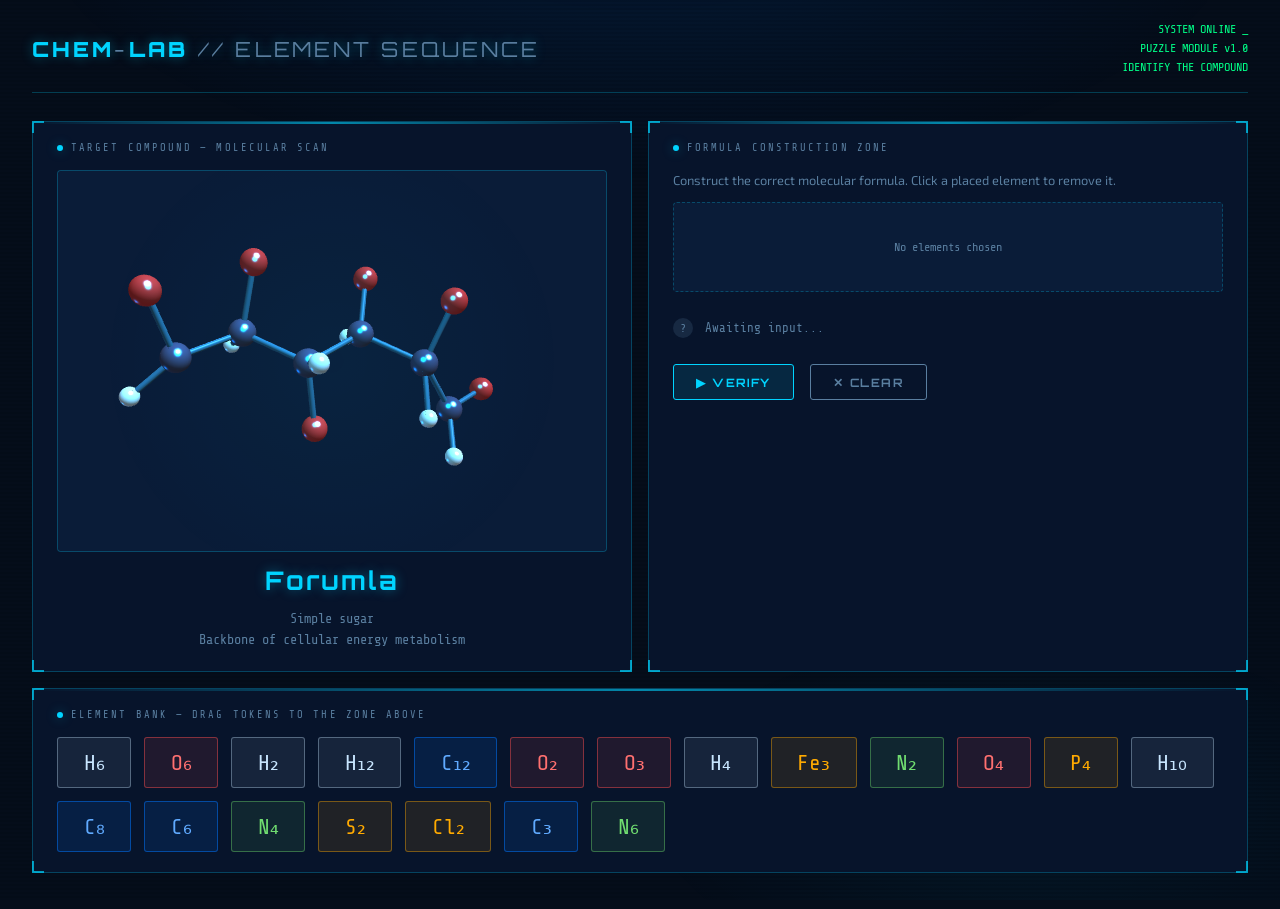
<file: index.html>
<!DOCTYPE html>
<html lang="en">
<head>
<meta charset="UTF-8">
<meta name="viewport" content="width=device-width, initial-scale=1.0">
<title>CHEM-LAB // ELEMENT SEQUENCE</title>
<link href="https://fonts.googleapis.com/css2?family=Share+Tech+Mono&family=Orbitron:wght@400;700;900&family=Exo+2:wght@300;400;600&display=swap" rel="stylesheet">
<!--This whole website / code was made with Claude.ai, including the three.min.js-->
<!--Link to AI conversation https://claude.ai/share/4f1a16b9-eb33-4e80-963d-728f84c54803 -->
<style>
  *, *::before, *::after { box-sizing: border-box; margin: 0; padding: 0; }

  :root {
    --bg: #050d1a;
    --panel: #07142b;
    --panel2: #0a1c38;
    --accent: #00d4ff;
    --accent2: #0077ff;
    --accent3: #00ff88;
    --danger: #ff4444;
    --warn: #ffaa00;
    --text: #c8e6ff;
    --text-dim: #5a7fa0;
    --border: rgba(0, 212, 255, 0.25);
    --border-bright: rgba(0, 212, 255, 0.7);
    --glow: 0 0 12px rgba(0, 212, 255, 0.4);
    --glow-strong: 0 0 20px rgba(0, 212, 255, 0.7);
  }

  body {
    font-family: 'Exo 2', sans-serif;
    background: var(--bg);
    color: var(--text);
    min-height: 100vh;
    overflow-x: hidden;
    position: relative;
  }

  body::before {
    content: '';
    position: fixed;
    inset: 0;
    background:
      radial-gradient(ellipse 80% 50% at 50% -10%, rgba(0, 119, 255, 0.12) 0%, transparent 60%),
      radial-gradient(ellipse 60% 40% at 80% 90%, rgba(0, 212, 255, 0.06) 0%, transparent 50%);
    pointer-events: none;
    z-index: 0;
  }

  .scanlines {
    position: fixed;
    inset: 0;
    background: repeating-linear-gradient(0deg, transparent, transparent 2px, rgba(0,0,0,0.07) 2px, rgba(0,0,0,0.07) 4px);
    pointer-events: none;
    z-index: 1;
  }

  .container {
    position: relative;
    z-index: 2;
    max-width: 100%;
    margin: 0;
    padding: 1.25rem 2rem;
  }

  /* HEADER */
  .hud-header {
    display: flex;
    align-items: center;
    justify-content: space-between;
    margin-bottom: 1.75rem;
    padding-bottom: 0.875rem;
    border-bottom: 1px solid var(--border);
  }

  .logo {
    font-family: 'Orbitron', monospace;
    font-size: 1.3rem;
    font-weight: 900;
    letter-spacing: 0.15em;
    color: var(--accent);
    text-shadow: var(--glow);
  }

  .logo span { color: var(--text-dim); font-weight: 400; }

  .hud-status {
    font-family: 'Share Tech Mono', monospace;
    font-size: 0.75rem;
    color: var(--accent3);
    text-align: right;
    line-height: 1.6;
  }

  .blink { animation: blink 1.2s step-end infinite; }
  @keyframes blink { 50% { opacity: 0; } }

  /* MAIN GAME AREA */
  .game-grid {
    display: grid;
    grid-template-columns: 1fr 1fr;
    gap: 1rem;
    margin-bottom: 1rem;
  }

  @media (max-width: 700px) {
    .game-grid { grid-template-columns: 1fr; }
  }

  .panel {
    background: var(--panel);
    border: 1px solid var(--border);
    border-radius: 4px;
    padding: 1.25rem 1.5rem;
    position: relative;
  }

  .panel::before {
    content: '';
    position: absolute;
    top: 0; left: 0; right: 0;
    height: 2px;
    background: linear-gradient(90deg, transparent, var(--accent), transparent);
    opacity: 0.6;
  }

  .panel-label {
    font-family: 'Share Tech Mono', monospace;
    font-size: 0.65rem;
    letter-spacing: 0.2em;
    color: var(--text-dim);
    text-transform: uppercase;
    margin-bottom: 1rem;
    display: flex;
    align-items: center;
    gap: 0.5rem;
  }

  .panel-label::before {
    content: '';
    width: 6px; height: 6px;
    border-radius: 50%;
    background: var(--accent);
    box-shadow: var(--glow);
    flex-shrink: 0;
  }

  /* MOLECULE DISPLAY */
  .molecule-display {
    display: flex;
    flex-direction: column;
    align-items: center;
    justify-content: center;
    gap: 0.75rem;
  }

  .molecule-img-wrapper {
    background: var(--panel2);
    border: 1px solid var(--border);
    border-radius: 4px;
    padding: 1.5rem;
    width: 100%;
    display: flex;
    align-items: center;
    justify-content: center;
    position: relative;
    overflow: hidden;
  }

  .molecule-img-wrapper::after {
    content: '';
    position: absolute;
    inset: 0;
    background: radial-gradient(circle at center, rgba(0, 212, 255, 0.04) 0%, transparent 70%);
  }

  #molCanvas {
    width: 100% !important;
    height: 380px !important;
    border-radius: 4px;
    display: block;
  }

  .molecule-name {
    font-family: 'Orbitron', monospace;
    font-size: 1.6rem;
    font-weight: 700;
    color: var(--accent);
    text-shadow: var(--glow);
    letter-spacing: 0.1em;
  }

  .molecule-hint {
    font-size: 0.85rem;
    color: var(--text-dim);
    font-family: 'Share Tech Mono', monospace;
    text-align: center;
    line-height: 1.6;
  }

  /* ANSWER DROP ZONE */
  .answer-section { }

  .drop-zone-wrapper {
    margin-top: 0.5rem;
  }

  .formula-slots {
    display: flex;
    align-items: center;
    flex-wrap: wrap;
    gap: 0.5rem;
    min-height: 90px;
    background: var(--panel2);
    border: 1px dashed var(--border);
    border-radius: 4px;
    padding: 1rem;
    transition: border-color 0.2s, background 0.2s;
    position: relative;
  }

  .formula-slots.drag-over {
    border-color: var(--accent);
    background: rgba(0, 212, 255, 0.05);
    box-shadow: var(--glow);
  }

  .formula-slots.correct {
    border-color: var(--accent3);
    background: rgba(0, 255, 136, 0.05);
  }

  .formula-slots.wrong {
    border-color: var(--danger);
    background: rgba(255, 68, 68, 0.05);
    animation: shake 0.3s ease;
  }

  @keyframes shake {
    0%, 100% { transform: translateX(0); }
    25% { transform: translateX(-4px); }
    75% { transform: translateX(4px); }
  }

  .slot-placeholder {
    font-family: 'Share Tech Mono', monospace;
    font-size: 0.75rem;
    color: var(--text-dim);
    position: absolute;
    left: 50%;
    top: 50%;
    transform: translate(-50%, -50%);
    pointer-events: none;
    white-space: nowrap;
  }

  .placed-token {
    display: flex;
    align-items: center;
    gap: 0.3rem;
    background: rgba(0, 212, 255, 0.12);
    border: 1px solid var(--accent);
    border-radius: 3px;
    padding: 0.5rem 0.9rem;
    font-family: 'Share Tech Mono', monospace;
    font-size: 1.1rem;
    color: var(--accent);
    cursor: pointer;
    transition: background 0.15s;
    user-select: none;
  }

  .placed-token:hover {
    background: rgba(255, 68, 68, 0.15);
    border-color: var(--danger);
    color: var(--danger);
  }

  .placed-token .remove-hint {
    font-size: 0.65rem;
    opacity: 0.6;
  }

  /* FEEDBACK BAR */
  .feedback-bar {
    margin-top: 1rem;
    min-height: 2.5rem;
    display: flex;
    align-items: center;
    gap: 0.75rem;
    font-family: 'Share Tech Mono', monospace;
    font-size: 0.78rem;
  }

  .feedback-icon {
    width: 20px; height: 20px;
    border-radius: 50%;
    display: flex;
    align-items: center;
    justify-content: center;
    font-size: 0.75rem;
    flex-shrink: 0;
  }

  .feedback-icon.ok { background: rgba(0,255,136,0.2); color: var(--accent3); }
  .feedback-icon.err { background: rgba(255,68,68,0.2); color: var(--danger); }
  .feedback-icon.idle { background: rgba(90,127,160,0.2); color: var(--text-dim); }

  .feedback-text.ok { color: var(--accent3); }
  .feedback-text.err { color: var(--danger); }
  .feedback-text.idle { color: var(--text-dim); }

  /* ELEMENTS BANK */
  .bank-panel {
    grid-column: 1 / -1;
  }

  .bank-grid {
    display: flex;
    flex-wrap: wrap;
    gap: 0.8rem;
    margin-top: 0.5rem;
  }

  .token {
    display: inline-flex;
    align-items: center;
    justify-content: center;
    padding: 0.75rem 1.6rem;
    border-radius: 3px;
    font-family: 'Share Tech Mono', monospace;
    font-size: 1.35rem;
    cursor: grab;
    user-select: none;
    transition: transform 0.12s, box-shadow 0.12s, opacity 0.2s;
    border: 1px solid;
    position: relative;
  }

  .token:active { cursor: grabbing; transform: scale(0.96); }

  .token.dragging {
    opacity: 0.4;
    transform: scale(0.95);
  }

  .token-c {
    background: rgba(0, 119, 255, 0.12);
    border-color: rgba(0, 119, 255, 0.5);
    color: #60aaff;
  }

  .token-h {
    background: rgba(200, 230, 255, 0.08);
    border-color: rgba(200, 230, 255, 0.35);
    color: var(--text);
  }

  .token-o {
    background: rgba(255, 80, 80, 0.1);
    border-color: rgba(255, 80, 80, 0.45);
    color: #ff7070;
  }

  .token-n {
    background: rgba(100, 200, 100, 0.1);
    border-color: rgba(100, 200, 100, 0.45);
    color: #70dd70;
  }

  .token-other {
    background: rgba(255, 170, 0, 0.1);
    border-color: rgba(255, 170, 0, 0.4);
    color: var(--warn);
  }

  .token:hover {
    transform: translateY(-2px);
    box-shadow: 0 4px 12px rgba(0,0,0,0.4);
  }

  /* SUBMIT */
  .action-row {
    display: flex;
    align-items: center;
    gap: 1rem;
    margin-top: 1rem;
  }

  .btn {
    font-family: 'Orbitron', monospace;
    font-size: 0.72rem;
    font-weight: 700;
    letter-spacing: 0.12em;
    text-transform: uppercase;
    padding: 0.6rem 1.4rem;
    border-radius: 3px;
    cursor: pointer;
    border: 1px solid;
    transition: all 0.15s;
  }

  .btn-check {
    background: rgba(0, 212, 255, 0.1);
    border-color: var(--accent);
    color: var(--accent);
  }

  .btn-check:hover {
    background: rgba(0, 212, 255, 0.2);
    box-shadow: var(--glow);
  }

  .btn-clear {
    background: transparent;
    border-color: var(--text-dim);
    color: var(--text-dim);
  }

  .btn-clear:hover {
    border-color: var(--danger);
    color: var(--danger);
  }

  /* WIN STATE */
  .win-overlay {
    display: none;
    position: fixed;
    inset: 0;
    z-index: 100;
    background: rgba(5, 13, 26, 0.92);
    align-items: center;
    justify-content: center;
    flex-direction: column;
    gap: 1.5rem;
  }

  .win-overlay.active { display: flex; }

  .win-box {
    background: var(--panel);
    border: 1px solid var(--accent3);
    border-radius: 6px;
    padding: 3rem 4rem;
    text-align: center;
    max-width: 500px;
    box-shadow: 0 0 40px rgba(0, 255, 136, 0.2);
    animation: fadeUp 0.4s ease;
  }

  @keyframes fadeUp {
    from { opacity: 0; transform: translateY(20px); }
    to { opacity: 1; transform: translateY(0); }
  }

  .win-title {
    font-family: 'Orbitron', monospace;
    font-size: 2rem;
    font-weight: 900;
    color: var(--accent3);
    text-shadow: 0 0 20px rgba(0, 255, 136, 0.6);
    letter-spacing: 0.1em;
    margin-bottom: 0.75rem;
  }

  .win-formula {
    font-family: 'Share Tech Mono', monospace;
    font-size: 1.4rem;
    color: var(--accent);
    margin: 1rem 0;
    text-shadow: var(--glow);
  }

  .win-sub {
    font-size: 0.9rem;
    color: var(--text-dim);
    line-height: 1.7;
    margin-top: 0.5rem;
  }

  .btn-reset {
    margin-top: 1.5rem;
    background: rgba(0, 255, 136, 0.1);
    border-color: var(--accent3);
    color: var(--accent3);
  }

  .btn-reset:hover {
    background: rgba(0, 255, 136, 0.2);
    box-shadow: 0 0 14px rgba(0,255,136,0.3);
  }

  /* CORNER DECORATIONS */
  .corner {
    position: absolute;
    width: 12px; height: 12px;
    border-color: var(--border-bright);
    border-style: solid;
  }

  .corner-tl { top: -1px; left: -1px; border-width: 2px 0 0 2px; }
  .corner-tr { top: -1px; right: -1px; border-width: 2px 2px 0 0; }
  .corner-bl { bottom: -1px; left: -1px; border-width: 0 0 2px 2px; }
  .corner-br { bottom: -1px; right: -1px; border-width: 0 2px 2px 0; }

  .attempts-display {
    font-family: 'Share Tech Mono', monospace;
    font-size: 0.7rem;
    color: var(--text-dim);
  }

  .attempts-display span {
    color: var(--warn);
  }

  sub { font-size: 0.7em; }
</style>
</head>
<body>
<div class="scanlines"></div>

<div class="container">

  <header class="hud-header">
    <div class="logo">CHEM<span>-</span>LAB <span>// ELEMENT SEQUENCE</span></div>
    <div class="hud-status">
      SYSTEM ONLINE <span class="blink">_</span><br>
      PUZZLE MODULE v1.0<br>
      IDENTIFY THE COMPOUND
    </div>
  </header>

  <div class="game-grid">

    <!-- MOLECULE DISPLAY PANEL -->
    <div class="panel">
      <div class="corner corner-tl"></div><div class="corner corner-tr"></div>
      <div class="corner corner-bl"></div><div class="corner corner-br"></div>
      <div class="panel-label">Target compound — molecular scan</div>
      <div class="molecule-display">
        <div class="molecule-img-wrapper" style="padding: 0; overflow: hidden;">
          <canvas id="molCanvas"></canvas>
        </div>
        <div class="molecule-name">Forumla</div>
        <div class="molecule-hint">
          Simple sugar<br>
          Backbone of cellular energy metabolism
        </div>
      </div>
    </div>

    <!-- ANSWER CONSTRUCTION PANEL -->
    <div class="panel">
      <div class="corner corner-tl"></div><div class="corner corner-tr"></div>
      <div class="corner corner-bl"></div><div class="corner corner-br"></div>
      <div class="panel-label">Formula construction zone</div>
      <div class="answer-section">
        <p style="font-size:0.8rem; color:var(--text-dim); margin-bottom:0.75rem; line-height:1.6;">
            Construct the correct molecular formula. Click a placed element to remove it.
        </p>

        <div class="drop-zone-wrapper">
          <div class="formula-slots" id="dropZone">
            <span class="slot-placeholder" id="slotPlaceholder">No elements chosen</span>
          </div>
        </div>

        <div class="feedback-bar" id="feedbackBar">
          <div class="feedback-icon idle" id="feedbackIcon">?</div>
          <span class="feedback-text idle" id="feedbackText">Awaiting input...</span>
        </div>

        <div class="action-row">
          <button class="btn btn-check" id="checkBtn">▶ VERIFY</button>
          <button class="btn btn-clear" id="clearBtn">✕ CLEAR</button>

        </div>
      </div>
    </div>

    <!-- ELEMENT BANK PANEL -->
    <div class="panel bank-panel">
      <div class="corner corner-tl"></div><div class="corner corner-tr"></div>
      <div class="corner corner-bl"></div><div class="corner corner-br"></div>
      <div class="panel-label">Element bank — drag tokens to the zone above</div>
      <div class="bank-grid" id="tokenBank"></div>
    </div>

  </div>

</div>

<!-- WIN OVERLAY -->
<div class="win-overlay" id="winOverlay">
  <div class="win-box">
    <div class="win-title">ACCESS GRANTED</div>
    <div style="font-family:'Share Tech Mono',monospace; font-size:0.8rem; color:var(--text-dim); margin-bottom:0.5rem; letter-spacing:0.1em;">COMPOUND IDENTIFIED</div>
    <div class="win-formula">C₆H₁₂O₆</div>
    <div class="win-sub">
      <strong style="color:var(--text);">Glucose</strong> — a monosaccharide with 6 carbon atoms,<br>
      12 hydrogens, and 6 oxygens.<br><br>
      Molecular weight: 180.16 g/mol<br>
      Primary energy source for living cells.
    </div>
  </div>
</div>

<script>
const CORRECT_FORMULA = ['C6', 'H12', 'O6'];

const ALL_TOKENS = [
  { id: 'C6',  label: 'C\u2086',  raw: 'C6',  cls: 'token-c' },
  { id: 'H12', label: 'H\u2081\u2082', raw: 'H12', cls: 'token-h' },
  { id: 'O6',  label: 'O\u2086',  raw: 'O6',  cls: 'token-o' },
  { id: 'C12', label: 'C\u2081\u2082', raw: 'C12', cls: 'token-c' },
  { id: 'H2',  label: 'H\u2082',  raw: 'H2',  cls: 'token-h' },
  { id: 'O2',  label: 'O\u2082',  raw: 'O2',  cls: 'token-o' },
  { id: 'N2',  label: 'N\u2082',  raw: 'N2',  cls: 'token-n' },
  { id: 'H6',  label: 'H\u2086',  raw: 'H6',  cls: 'token-h' },
  { id: 'C3',  label: 'C\u2083',  raw: 'C3',  cls: 'token-c' },
  { id: 'O3',  label: 'O\u2083',  raw: 'O3',  cls: 'token-o' },
  { id: 'N4',  label: 'N\u2084',  raw: 'N4',  cls: 'token-n' },
  { id: 'H4',  label: 'H\u2084',  raw: 'H4',  cls: 'token-h' },
  { id: 'P4',  label: 'P\u2084',  raw: 'P4',  cls: 'token-other' },
  { id: 'S2',  label: 'S\u2082',  raw: 'S2',  cls: 'token-other' },
  { id: 'Cl2', label: 'Cl\u2082', raw: 'Cl2', cls: 'token-other' },
  { id: 'C8',  label: 'C\u2088',  raw: 'C8',  cls: 'token-c' },
  { id: 'H10', label: 'H\u2081\u2080', raw: 'H10', cls: 'token-h' },
  { id: 'O4',  label: 'O\u2084',  raw: 'O4',  cls: 'token-o' },
  { id: 'N6',  label: 'N\u2086',  raw: 'N6',  cls: 'token-n' },
  { id: 'Fe3', label: 'Fe\u2083', raw: 'Fe3', cls: 'token-other' },
];

let placed = [];
let attempts = 0;
let draggedId = null;

function shuffle(arr) {
  const a = [...arr];
  for (let i = a.length - 1; i > 0; i--) {
    const j = Math.floor(Math.random() * (i + 1));
    [a[i], a[j]] = [a[j], a[i]];
  }
  return a;
}

function renderBank() {
  const bank = document.getElementById('tokenBank');
  bank.innerHTML = '';
  shuffle(ALL_TOKENS).forEach(tok => {
    const el = document.createElement('div');
    el.className = `token ${tok.cls}`;
    el.textContent = tok.label;
    el.draggable = true;
    el.dataset.id = tok.id;

    // Mouse drag
    el.addEventListener('dragstart', e => {
      draggedId = tok.id;
      setTimeout(() => el.classList.add('dragging'), 0);
    });
    el.addEventListener('dragend', () => {
      el.classList.remove('dragging');
      draggedId = null;
    });

    // Touch drag
    el.addEventListener('touchstart', e => handleTouchStart(e, tok.id), { passive: false });

    bank.appendChild(el);
  });
}

// Ghost element for touch drag
let ghost = null;
let touchDragId = null;

function createGhost(label, cls, x, y) {
  if (ghost) ghost.remove();
  ghost = document.createElement('div');
  ghost.className = `token ${cls}`;
  ghost.textContent = label;
  ghost.style.cssText = `
    position: fixed; z-index: 9999; pointer-events: none;
    opacity: 0.85; transform: scale(1.1) translate(-50%, -50%);
    left: ${x}px; top: ${y}px;
  `;
  document.body.appendChild(ghost);
}

function moveGhost(x, y) {
  if (ghost) { ghost.style.left = x + 'px'; ghost.style.top = y + 'px'; }
}

function removeGhost() {
  if (ghost) { ghost.remove(); ghost = null; }
}

function isOverDropZone(x, y) {
  const zone = document.getElementById('dropZone');
  const rect = zone.getBoundingClientRect();
  return x >= rect.left && x <= rect.right && y >= rect.top && y <= rect.bottom;
}

function handleTouchStart(e, id) {
  e.preventDefault();
  touchDragId = id;
  const tok = ALL_TOKENS.find(t => t.id === id);
  const t = e.touches[0];
  createGhost(tok.label, tok.cls, t.clientX, t.clientY);

  function onMove(ev) {
    ev.preventDefault();
    const touch = ev.touches[0];
    moveGhost(touch.clientX, touch.clientY);
    const zone = document.getElementById('dropZone');
    if (isOverDropZone(touch.clientX, touch.clientY)) {
      zone.classList.add('drag-over');
    } else {
      zone.classList.remove('drag-over');
    }
  }

  function onEnd(ev) {
    removeGhost();
    const zone = document.getElementById('dropZone');
    zone.classList.remove('drag-over');
    const t2 = ev.changedTouches[0];
    if (isOverDropZone(t2.clientX, t2.clientY) && touchDragId) {
      placed.push(touchDragId);
      zone.classList.remove('correct', 'wrong');
      setFeedback('idle', '?', 'Awaiting input...');
      renderDropZone();
    }
    touchDragId = null;
    document.removeEventListener('touchmove', onMove);
    document.removeEventListener('touchend', onEnd);
  }

  document.addEventListener('touchmove', onMove, { passive: false });
  document.addEventListener('touchend', onEnd);
}

function renderDropZone() {
  const zone = document.getElementById('dropZone');
  const placeholder = document.getElementById('slotPlaceholder');

  const existing = zone.querySelectorAll('.placed-token');
  existing.forEach(e => e.remove());

  if (placed.length === 0) {
    placeholder.style.display = '';
  } else {
    placeholder.style.display = 'none';
    placed.forEach((id, idx) => {
      const tok = ALL_TOKENS.find(t => t.id === id);
      const el = document.createElement('div');
      el.className = 'placed-token';
      el.innerHTML = `${tok.label} <span class="remove-hint">✕</span>`;
      el.addEventListener('click', () => {
        placed.splice(idx, 1);
        renderDropZone();
        setFeedback('idle', '?', 'Awaiting input...');
        zone.classList.remove('correct', 'wrong');
      });
      zone.appendChild(el);
    });
  }
}

function setFeedback(type, icon, text) {
  const fi = document.getElementById('feedbackIcon');
  const ft = document.getElementById('feedbackText');
  fi.className = `feedback-icon ${type}`;
  fi.textContent = icon;
  ft.className = `feedback-text ${type}`;
  ft.textContent = text;
}

function checkAnswer() {
  if (placed.length === 0) {
    setFeedback('err', '!', 'No elements placed — drag tokens to the zone first.');
    return;
  }

  attempts++;

  const zone = document.getElementById('dropZone');
  zone.classList.remove('correct', 'wrong');

  const sorted_placed = [...placed].sort().join(',');
  const sorted_correct = [...CORRECT_FORMULA].sort().join(',');

  if (sorted_placed === sorted_correct) {
    zone.classList.add('correct');
    setFeedback('ok', '✓', 'CORRECT — molecular formula verified! Access granted.');
    setTimeout(() => {
      document.getElementById('winOverlay').classList.add('active');
    }, 600);
  } else {
    zone.classList.add('wrong');
    void zone.offsetWidth;

    if (placed.length < CORRECT_FORMULA.length) {
      setFeedback('err', '✗', `Incomplete formula — ${CORRECT_FORMULA.length} components required, you have ${placed.length}.`);
    } else if (placed.length > CORRECT_FORMULA.length) {
      setFeedback('err', '✗', `Too many components — expected ${CORRECT_FORMULA.length}, got ${placed.length}.`);
    } else {
      setFeedback('err', '✗', 'Incorrect combination — review atom counts and try again.');
    }
  }
}

function resetGame() {
  placed = [];
  document.getElementById('dropZone').classList.remove('correct', 'wrong');
  document.getElementById('winOverlay').classList.remove('active');
  setFeedback('idle', '?', 'Awaiting input...');
  renderDropZone();
  renderBank();
}

// Drop zone events
const dropZone = document.getElementById('dropZone');

dropZone.addEventListener('dragover', e => {
  e.preventDefault();
  dropZone.classList.add('drag-over');
});

dropZone.addEventListener('dragleave', () => {
  dropZone.classList.remove('drag-over');
});

dropZone.addEventListener('drop', e => {
  e.preventDefault();
  dropZone.classList.remove('drag-over');
  if (!draggedId) return;
  placed.push(draggedId);
  dropZone.classList.remove('correct', 'wrong');
  setFeedback('idle', '?', 'Awaiting input...');
  renderDropZone();
});

document.getElementById('checkBtn').addEventListener('click', checkAnswer);
document.getElementById('clearBtn').addEventListener('click', () => {
  placed = [];
  dropZone.classList.remove('correct', 'wrong');
  setFeedback('idle', '?', 'Awaiting input...');
  renderDropZone();
});

renderBank();
renderDropZone();
</script>
<script src="three.min.js"></script><script>
(function() {
  const canvas = document.getElementById('molCanvas');
  const wrapper = canvas.parentElement;

  const W = wrapper.clientWidth || 400;
  const H = 380;
  canvas.width = W;
  canvas.height = H;

  const renderer = new THREE.WebGLRenderer({ canvas, antialias: true, alpha: true });
  renderer.setSize(W, H);
  renderer.setPixelRatio(window.devicePixelRatio);
  renderer.setClearColor(0x0a1c38, 1);

  const scene = new THREE.Scene();
  const camera = new THREE.PerspectiveCamera(45, W / H, 0.1, 100);
  camera.position.set(0, 0, 9);

  // Lighting
  const ambient = new THREE.AmbientLight(0xffffff, 0.4);
  scene.add(ambient);
  const dir1 = new THREE.DirectionalLight(0x88ccff, 1.0);
  dir1.position.set(5, 8, 6);
  scene.add(dir1);
  const dir2 = new THREE.DirectionalLight(0x004488, 0.5);
  dir2.position.set(-5, -4, -3);
  scene.add(dir2);
  const point = new THREE.PointLight(0x00d4ff, 0.6, 20);
  point.position.set(0, 3, 5);
  scene.add(point);

  // Glucose open-chain atom positions (scaled, centered)
  // C1-C6 backbone + oxygens + hydrogens (simplified but structurally representative)
  const atoms = [
    // Carbon backbone
    { pos: [-2.4,  0.3,  0.2], type: 'C' },  // C1
    { pos: [-1.2,  0.8, -0.3], type: 'C' },  // C2
    { pos: [ 0.0,  0.2,  0.4], type: 'C' },  // C3
    { pos: [ 1.2,  0.8, -0.2], type: 'C' },  // C4
    { pos: [ 2.4,  0.2,  0.3], type: 'C' },  // C5
    { pos: [ 3.2, -0.8, -0.2], type: 'C' },  // C6 (CH2OH)

    // Oxygens (OH groups)
    { pos: [-2.8,  1.4,  0.9], type: 'O' },  // O on C1 (aldehyde)
    { pos: [-1.0,  2.1,  0.2], type: 'O' },  // OH on C2
    { pos: [ 0.2, -1.1,  0.0], type: 'O' },  // OH on C3
    { pos: [ 1.4,  2.0, -0.5], type: 'O' },  // OH on C4
    { pos: [ 2.8,  1.4,  0.8], type: 'O' },  // O on C5 ring-like
    { pos: [ 4.2, -0.4, -0.6], type: 'O' },  // O on C6

    // Hydrogens (selected key ones)
    { pos: [-3.2, -0.4,  0.1], type: 'H' },  // H on C1
    { pos: [-1.4,  0.6, -1.4], type: 'H' },  // H on C2
    { pos: [ 0.0,  0.2,  1.5], type: 'H' },  // H on C3
    { pos: [ 1.2,  0.8, -1.3], type: 'H' },  // H on C4
    { pos: [ 2.4, -0.9,  0.5], type: 'H' },  // H on C5
    { pos: [ 3.0, -1.7,  0.4], type: 'H' },  // H on C6a
    { pos: [ 3.6, -0.9, -1.2], type: 'H' },  // H on C6b
  ];

  const bonds = [
    [0,1],[1,2],[2,3],[3,4],[4,5],  // C-C backbone
    [0,6],                           // C1=O aldehyde
    [1,7],[2,8],[3,9],[4,10],[5,11], // C-OH
    [0,12],[1,13],[2,14],[3,15],[4,16],[5,17],[5,18], // C-H
  ];

  const colors = { C: 0x444466, H: 0xddeeff, O: 0xdd3333 };
  const radii  = { C: 0.28, H: 0.18, O: 0.26 };

  const molGroup = new THREE.Group();

  // Create atoms
  atoms.forEach(a => {
    const geo = new THREE.SphereGeometry(radii[a.type], 20, 20);
    const mat = new THREE.MeshPhongMaterial({
      color: colors[a.type],
      shininess: 90,
      specular: new THREE.Color(0x448899),
    });
    const mesh = new THREE.Mesh(geo, mat);
    mesh.position.set(...a.pos);
    molGroup.add(mesh);
  });

  // Create bonds as cylinders
  const bondMat = new THREE.MeshPhongMaterial({ color: 0x336688, shininess: 40 });

  bonds.forEach(([i, j]) => {
    const a = new THREE.Vector3(...atoms[i].pos);
    const b = new THREE.Vector3(...atoms[j].pos);
    const dir = new THREE.Vector3().subVectors(b, a);
    const len = dir.length();
    const mid = new THREE.Vector3().addVectors(a, b).multiplyScalar(0.5);

    const geo = new THREE.CylinderGeometry(0.06, 0.06, len, 8);
    const mesh = new THREE.Mesh(geo, bondMat);
    mesh.position.copy(mid);
    mesh.quaternion.setFromUnitVectors(
      new THREE.Vector3(0, 1, 0),
      dir.normalize()
    );
    molGroup.add(mesh);
  });

  // Center the group
  const box = new THREE.Box3().setFromObject(molGroup);
  const center = box.getCenter(new THREE.Vector3());
  molGroup.position.sub(center);

  scene.add(molGroup);

  // Resize
  window.addEventListener('resize', () => {
    const w = wrapper.clientWidth;
    renderer.setSize(w, 380);
    camera.aspect = w / 380;
    camera.updateProjectionMatrix();
  });

  // Animate — steady Y-axis rotation only
  function animate() {
    requestAnimationFrame(animate);
    molGroup.rotation.y += 0.005;
    renderer.render(scene, camera);
  }
  animate();
})();
</script>
</body>
</html>
</file>
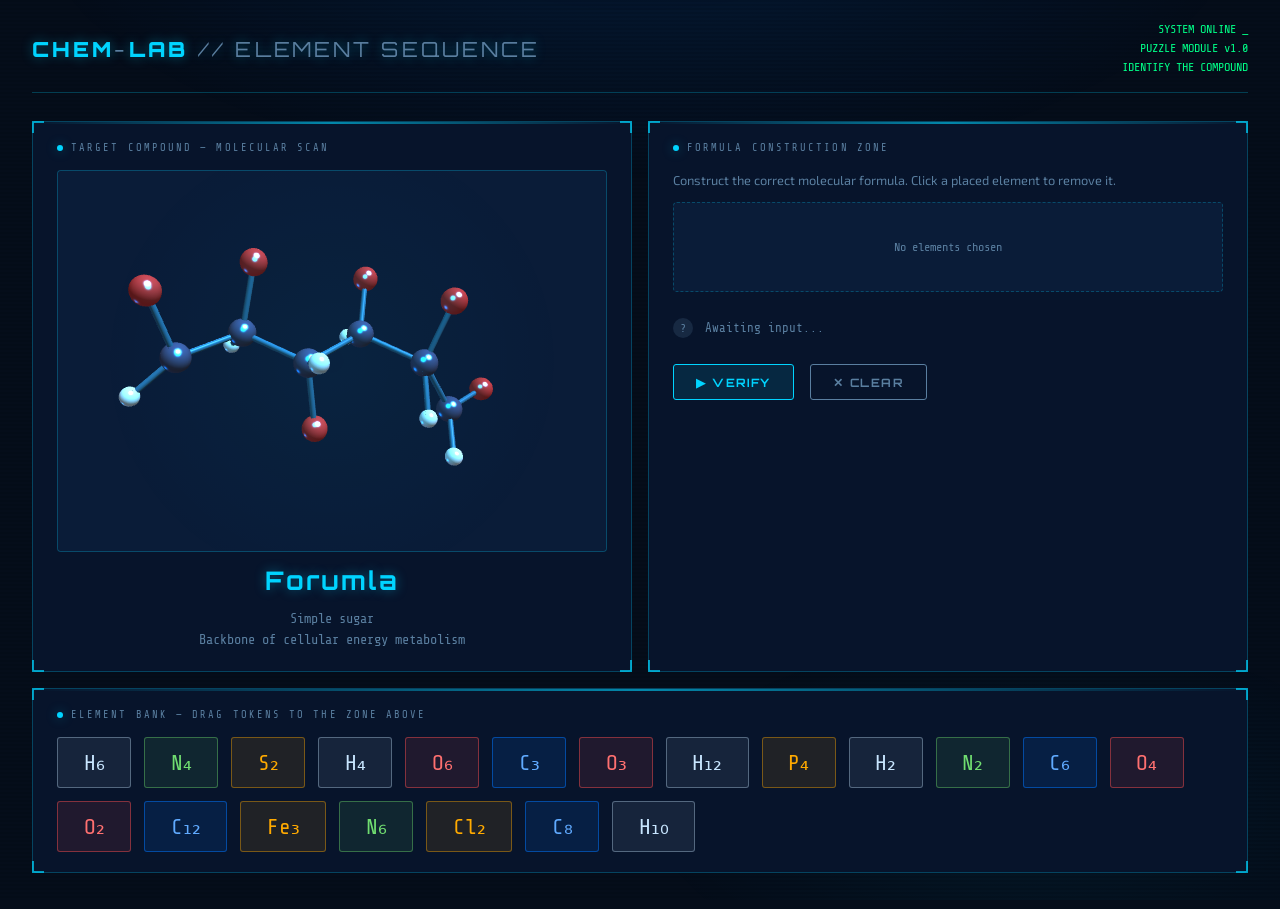
<file: Chemical Formula/index.html>
<!-- This code is all AI generated
Link to the AI conversation: https://claude.ai/share/4f1a16b9-eb33-4e80-963d-728f84c54803   -->

<!DOCTYPE html>
<html lang="en">
<head>
<meta charset="UTF-8">
<meta name="viewport" content="width=device-width, initial-scale=1.0">
<title>CHEM-LAB // ELEMENT SEQUENCE</title>
<link href="https://fonts.googleapis.com/css2?family=Share+Tech+Mono&family=Orbitron:wght@400;700;900&family=Exo+2:wght@300;400;600&display=swap" rel="stylesheet">
<!--This whole website / code was made with Claude.ai, including the three.min.js-->
<!--Link to AI conversation https://claude.ai/share/4f1a16b9-eb33-4e80-963d-728f84c54803 -->
<style>
  *, *::before, *::after { box-sizing: border-box; margin: 0; padding: 0; }

  :root {
    --bg: #050d1a;
    --panel: #07142b;
    --panel2: #0a1c38;
    --accent: #00d4ff;
    --accent2: #0077ff;
    --accent3: #00ff88;
    --danger: #ff4444;
    --warn: #ffaa00;
    --text: #c8e6ff;
    --text-dim: #5a7fa0;
    --border: rgba(0, 212, 255, 0.25);
    --border-bright: rgba(0, 212, 255, 0.7);
    --glow: 0 0 12px rgba(0, 212, 255, 0.4);
    --glow-strong: 0 0 20px rgba(0, 212, 255, 0.7);
  }

  body {
    font-family: 'Exo 2', sans-serif;
    background: var(--bg);
    color: var(--text);
    min-height: 100vh;
    overflow-x: hidden;
    position: relative;
  }

  body::before {
    content: '';
    position: fixed;
    inset: 0;
    background:
      radial-gradient(ellipse 80% 50% at 50% -10%, rgba(0, 119, 255, 0.12) 0%, transparent 60%),
      radial-gradient(ellipse 60% 40% at 80% 90%, rgba(0, 212, 255, 0.06) 0%, transparent 50%);
    pointer-events: none;
    z-index: 0;
  }

  .scanlines {
    position: fixed;
    inset: 0;
    background: repeating-linear-gradient(0deg, transparent, transparent 2px, rgba(0,0,0,0.07) 2px, rgba(0,0,0,0.07) 4px);
    pointer-events: none;
    z-index: 1;
  }

  .container {
    position: relative;
    z-index: 2;
    max-width: 100%;
    margin: 0;
    padding: 1.25rem 2rem;
  }

  /* HEADER */
  .hud-header {
    display: flex;
    align-items: center;
    justify-content: space-between;
    margin-bottom: 1.75rem;
    padding-bottom: 0.875rem;
    border-bottom: 1px solid var(--border);
  }

  .logo {
    font-family: 'Orbitron', monospace;
    font-size: 1.3rem;
    font-weight: 900;
    letter-spacing: 0.15em;
    color: var(--accent);
    text-shadow: var(--glow);
  }

  .logo span { color: var(--text-dim); font-weight: 400; }

  .hud-status {
    font-family: 'Share Tech Mono', monospace;
    font-size: 0.75rem;
    color: var(--accent3);
    text-align: right;
    line-height: 1.6;
  }

  .blink { animation: blink 1.2s step-end infinite; }
  @keyframes blink { 50% { opacity: 0; } }

  /* MAIN GAME AREA */
  .game-grid {
    display: grid;
    grid-template-columns: 1fr 1fr;
    gap: 1rem;
    margin-bottom: 1rem;
  }

  @media (max-width: 700px) {
    .game-grid { grid-template-columns: 1fr; }
  }

  .panel {
    background: var(--panel);
    border: 1px solid var(--border);
    border-radius: 4px;
    padding: 1.25rem 1.5rem;
    position: relative;
  }

  .panel::before {
    content: '';
    position: absolute;
    top: 0; left: 0; right: 0;
    height: 2px;
    background: linear-gradient(90deg, transparent, var(--accent), transparent);
    opacity: 0.6;
  }

  .panel-label {
    font-family: 'Share Tech Mono', monospace;
    font-size: 0.65rem;
    letter-spacing: 0.2em;
    color: var(--text-dim);
    text-transform: uppercase;
    margin-bottom: 1rem;
    display: flex;
    align-items: center;
    gap: 0.5rem;
  }

  .panel-label::before {
    content: '';
    width: 6px; height: 6px;
    border-radius: 50%;
    background: var(--accent);
    box-shadow: var(--glow);
    flex-shrink: 0;
  }

  /* MOLECULE DISPLAY */
  .molecule-display {
    display: flex;
    flex-direction: column;
    align-items: center;
    justify-content: center;
    gap: 0.75rem;
  }

  .molecule-img-wrapper {
    background: var(--panel2);
    border: 1px solid var(--border);
    border-radius: 4px;
    padding: 1.5rem;
    width: 100%;
    display: flex;
    align-items: center;
    justify-content: center;
    position: relative;
    overflow: hidden;
  }

  .molecule-img-wrapper::after {
    content: '';
    position: absolute;
    inset: 0;
    background: radial-gradient(circle at center, rgba(0, 212, 255, 0.04) 0%, transparent 70%);
  }

  #molCanvas {
    width: 100% !important;
    height: 380px !important;
    border-radius: 4px;
    display: block;
  }

  .molecule-name {
    font-family: 'Orbitron', monospace;
    font-size: 1.6rem;
    font-weight: 700;
    color: var(--accent);
    text-shadow: var(--glow);
    letter-spacing: 0.1em;
  }

  .molecule-hint {
    font-size: 0.85rem;
    color: var(--text-dim);
    font-family: 'Share Tech Mono', monospace;
    text-align: center;
    line-height: 1.6;
  }

  /* ANSWER DROP ZONE */
  .answer-section { }

  .drop-zone-wrapper {
    margin-top: 0.5rem;
  }

  .formula-slots {
    display: flex;
    align-items: center;
    flex-wrap: wrap;
    gap: 0.5rem;
    min-height: 90px;
    background: var(--panel2);
    border: 1px dashed var(--border);
    border-radius: 4px;
    padding: 1rem;
    transition: border-color 0.2s, background 0.2s;
    position: relative;
  }

  .formula-slots.drag-over {
    border-color: var(--accent);
    background: rgba(0, 212, 255, 0.05);
    box-shadow: var(--glow);
  }

  .formula-slots.correct {
    border-color: var(--accent3);
    background: rgba(0, 255, 136, 0.05);
  }

  .formula-slots.wrong {
    border-color: var(--danger);
    background: rgba(255, 68, 68, 0.05);
    animation: shake 0.3s ease;
  }

  @keyframes shake {
    0%, 100% { transform: translateX(0); }
    25% { transform: translateX(-4px); }
    75% { transform: translateX(4px); }
  }

  .slot-placeholder {
    font-family: 'Share Tech Mono', monospace;
    font-size: 0.75rem;
    color: var(--text-dim);
    position: absolute;
    left: 50%;
    top: 50%;
    transform: translate(-50%, -50%);
    pointer-events: none;
    white-space: nowrap;
  }

  .placed-token {
    display: flex;
    align-items: center;
    gap: 0.3rem;
    background: rgba(0, 212, 255, 0.12);
    border: 1px solid var(--accent);
    border-radius: 3px;
    padding: 0.5rem 0.9rem;
    font-family: 'Share Tech Mono', monospace;
    font-size: 1.1rem;
    color: var(--accent);
    cursor: pointer;
    transition: background 0.15s;
    user-select: none;
  }

  .placed-token:hover {
    background: rgba(255, 68, 68, 0.15);
    border-color: var(--danger);
    color: var(--danger);
  }

  .placed-token .remove-hint {
    font-size: 0.65rem;
    opacity: 0.6;
  }

  /* FEEDBACK BAR */
  .feedback-bar {
    margin-top: 1rem;
    min-height: 2.5rem;
    display: flex;
    align-items: center;
    gap: 0.75rem;
    font-family: 'Share Tech Mono', monospace;
    font-size: 0.78rem;
  }

  .feedback-icon {
    width: 20px; height: 20px;
    border-radius: 50%;
    display: flex;
    align-items: center;
    justify-content: center;
    font-size: 0.75rem;
    flex-shrink: 0;
  }

  .feedback-icon.ok { background: rgba(0,255,136,0.2); color: var(--accent3); }
  .feedback-icon.err { background: rgba(255,68,68,0.2); color: var(--danger); }
  .feedback-icon.idle { background: rgba(90,127,160,0.2); color: var(--text-dim); }

  .feedback-text.ok { color: var(--accent3); }
  .feedback-text.err { color: var(--danger); }
  .feedback-text.idle { color: var(--text-dim); }

  /* ELEMENTS BANK */
  .bank-panel {
    grid-column: 1 / -1;
  }

  .bank-grid {
    display: flex;
    flex-wrap: wrap;
    gap: 0.8rem;
    margin-top: 0.5rem;
  }

  .token {
    display: inline-flex;
    align-items: center;
    justify-content: center;
    padding: 0.75rem 1.6rem;
    border-radius: 3px;
    font-family: 'Share Tech Mono', monospace;
    font-size: 1.35rem;
    cursor: grab;
    user-select: none;
    transition: transform 0.12s, box-shadow 0.12s, opacity 0.2s;
    border: 1px solid;
    position: relative;
  }

  .token:active { cursor: grabbing; transform: scale(0.96); }

  .token.dragging {
    opacity: 0.4;
    transform: scale(0.95);
  }

  .token-c {
    background: rgba(0, 119, 255, 0.12);
    border-color: rgba(0, 119, 255, 0.5);
    color: #60aaff;
  }

  .token-h {
    background: rgba(200, 230, 255, 0.08);
    border-color: rgba(200, 230, 255, 0.35);
    color: var(--text);
  }

  .token-o {
    background: rgba(255, 80, 80, 0.1);
    border-color: rgba(255, 80, 80, 0.45);
    color: #ff7070;
  }

  .token-n {
    background: rgba(100, 200, 100, 0.1);
    border-color: rgba(100, 200, 100, 0.45);
    color: #70dd70;
  }

  .token-other {
    background: rgba(255, 170, 0, 0.1);
    border-color: rgba(255, 170, 0, 0.4);
    color: var(--warn);
  }

  .token:hover {
    transform: translateY(-2px);
    box-shadow: 0 4px 12px rgba(0,0,0,0.4);
  }

  /* SUBMIT */
  .action-row {
    display: flex;
    align-items: center;
    gap: 1rem;
    margin-top: 1rem;
  }

  .btn {
    font-family: 'Orbitron', monospace;
    font-size: 0.72rem;
    font-weight: 700;
    letter-spacing: 0.12em;
    text-transform: uppercase;
    padding: 0.6rem 1.4rem;
    border-radius: 3px;
    cursor: pointer;
    border: 1px solid;
    transition: all 0.15s;
  }

  .btn-check {
    background: rgba(0, 212, 255, 0.1);
    border-color: var(--accent);
    color: var(--accent);
  }

  .btn-check:hover {
    background: rgba(0, 212, 255, 0.2);
    box-shadow: var(--glow);
  }

  .btn-clear {
    background: transparent;
    border-color: var(--text-dim);
    color: var(--text-dim);
  }

  .btn-clear:hover {
    border-color: var(--danger);
    color: var(--danger);
  }

  /* WIN STATE */
  .win-overlay {
    display: none;
    position: fixed;
    inset: 0;
    z-index: 100;
    background: rgba(5, 13, 26, 0.92);
    align-items: center;
    justify-content: center;
    flex-direction: column;
    gap: 1.5rem;
  }

  .win-overlay.active { display: flex; }

  .win-box {
    background: var(--panel);
    border: 1px solid var(--accent3);
    border-radius: 6px;
    padding: 3rem 4rem;
    text-align: center;
    max-width: 500px;
    box-shadow: 0 0 40px rgba(0, 255, 136, 0.2);
    animation: fadeUp 0.4s ease;
  }

  @keyframes fadeUp {
    from { opacity: 0; transform: translateY(20px); }
    to { opacity: 1; transform: translateY(0); }
  }

  .win-title {
    font-family: 'Orbitron', monospace;
    font-size: 2rem;
    font-weight: 900;
    color: var(--accent3);
    text-shadow: 0 0 20px rgba(0, 255, 136, 0.6);
    letter-spacing: 0.1em;
    margin-bottom: 0.75rem;
  }

  .win-formula {
    font-family: 'Share Tech Mono', monospace;
    font-size: 1.4rem;
    color: var(--accent);
    margin: 1rem 0;
    text-shadow: var(--glow);
  }

  .win-sub {
    font-size: 0.9rem;
    color: var(--text-dim);
    line-height: 1.7;
    margin-top: 0.5rem;
  }

  .btn-reset {
    margin-top: 1.5rem;
    background: rgba(0, 255, 136, 0.1);
    border-color: var(--accent3);
    color: var(--accent3);
  }

  .btn-reset:hover {
    background: rgba(0, 255, 136, 0.2);
    box-shadow: 0 0 14px rgba(0,255,136,0.3);
  }

  /* CORNER DECORATIONS */
  .corner {
    position: absolute;
    width: 12px; height: 12px;
    border-color: var(--border-bright);
    border-style: solid;
  }

  .corner-tl { top: -1px; left: -1px; border-width: 2px 0 0 2px; }
  .corner-tr { top: -1px; right: -1px; border-width: 2px 2px 0 0; }
  .corner-bl { bottom: -1px; left: -1px; border-width: 0 0 2px 2px; }
  .corner-br { bottom: -1px; right: -1px; border-width: 0 2px 2px 0; }

  .attempts-display {
    font-family: 'Share Tech Mono', monospace;
    font-size: 0.7rem;
    color: var(--text-dim);
  }

  .attempts-display span {
    color: var(--warn);
  }

  sub { font-size: 0.7em; }
</style>
</head>
<body>
<div class="scanlines"></div>

<div class="container">

  <header class="hud-header">
    <div class="logo">CHEM<span>-</span>LAB <span>// ELEMENT SEQUENCE</span></div>
    <div class="hud-status">
      SYSTEM ONLINE <span class="blink">_</span><br>
      PUZZLE MODULE v1.0<br>
      IDENTIFY THE COMPOUND
    </div>
  </header>

  <div class="game-grid">

    <!-- MOLECULE DISPLAY PANEL -->
    <div class="panel">
      <div class="corner corner-tl"></div><div class="corner corner-tr"></div>
      <div class="corner corner-bl"></div><div class="corner corner-br"></div>
      <div class="panel-label">Target compound — molecular scan</div>
      <div class="molecule-display">
        <div class="molecule-img-wrapper" style="padding: 0; overflow: hidden;">
          <canvas id="molCanvas"></canvas>
        </div>
        <div class="molecule-name">Forumla</div>
        <div class="molecule-hint">
          Simple sugar<br>
          Backbone of cellular energy metabolism
        </div>
      </div>
    </div>

    <!-- ANSWER CONSTRUCTION PANEL -->
    <div class="panel">
      <div class="corner corner-tl"></div><div class="corner corner-tr"></div>
      <div class="corner corner-bl"></div><div class="corner corner-br"></div>
      <div class="panel-label">Formula construction zone</div>
      <div class="answer-section">
        <p style="font-size:0.8rem; color:var(--text-dim); margin-bottom:0.75rem; line-height:1.6;">
            Construct the correct molecular formula. Click a placed element to remove it.
        </p>

        <div class="drop-zone-wrapper">
          <div class="formula-slots" id="dropZone">
            <span class="slot-placeholder" id="slotPlaceholder">No elements chosen</span>
          </div>
        </div>

        <div class="feedback-bar" id="feedbackBar">
          <div class="feedback-icon idle" id="feedbackIcon">?</div>
          <span class="feedback-text idle" id="feedbackText">Awaiting input...</span>
        </div>

        <div class="action-row">
          <button class="btn btn-check" id="checkBtn">▶ VERIFY</button>
          <button class="btn btn-clear" id="clearBtn">✕ CLEAR</button>

        </div>
      </div>
    </div>

    <!-- ELEMENT BANK PANEL -->
    <div class="panel bank-panel">
      <div class="corner corner-tl"></div><div class="corner corner-tr"></div>
      <div class="corner corner-bl"></div><div class="corner corner-br"></div>
      <div class="panel-label">Element bank — drag tokens to the zone above</div>
      <div class="bank-grid" id="tokenBank"></div>
    </div>

  </div>

</div>

<!-- WIN OVERLAY -->
<div class="win-overlay" id="winOverlay">
  <div class="win-box">
    <div class="win-title">ACCESS GRANTED</div>
    <div style="font-family:'Share Tech Mono',monospace; font-size:0.8rem; color:var(--text-dim); margin-bottom:0.5rem; letter-spacing:0.1em;">COMPOUND IDENTIFIED</div>
    <div class="win-formula">C₆H₁₂O₆</div>
    <div class="win-sub">
      <strong style="color:var(--text);">Glucose</strong> — a monosaccharide with 6 carbon atoms,<br>
      12 hydrogens, and 6 oxygens.<br><br>
      Molecular weight: 180.16 g/mol<br>
      Primary energy source for living cells.
    </div>
  </div>
</div>

<script>
const CORRECT_FORMULA = ['C6', 'H12', 'O6'];

const ALL_TOKENS = [
  { id: 'C6',  label: 'C\u2086',  raw: 'C6',  cls: 'token-c' },
  { id: 'H12', label: 'H\u2081\u2082', raw: 'H12', cls: 'token-h' },
  { id: 'O6',  label: 'O\u2086',  raw: 'O6',  cls: 'token-o' },
  { id: 'C12', label: 'C\u2081\u2082', raw: 'C12', cls: 'token-c' },
  { id: 'H2',  label: 'H\u2082',  raw: 'H2',  cls: 'token-h' },
  { id: 'O2',  label: 'O\u2082',  raw: 'O2',  cls: 'token-o' },
  { id: 'N2',  label: 'N\u2082',  raw: 'N2',  cls: 'token-n' },
  { id: 'H6',  label: 'H\u2086',  raw: 'H6',  cls: 'token-h' },
  { id: 'C3',  label: 'C\u2083',  raw: 'C3',  cls: 'token-c' },
  { id: 'O3',  label: 'O\u2083',  raw: 'O3',  cls: 'token-o' },
  { id: 'N4',  label: 'N\u2084',  raw: 'N4',  cls: 'token-n' },
  { id: 'H4',  label: 'H\u2084',  raw: 'H4',  cls: 'token-h' },
  { id: 'P4',  label: 'P\u2084',  raw: 'P4',  cls: 'token-other' },
  { id: 'S2',  label: 'S\u2082',  raw: 'S2',  cls: 'token-other' },
  { id: 'Cl2', label: 'Cl\u2082', raw: 'Cl2', cls: 'token-other' },
  { id: 'C8',  label: 'C\u2088',  raw: 'C8',  cls: 'token-c' },
  { id: 'H10', label: 'H\u2081\u2080', raw: 'H10', cls: 'token-h' },
  { id: 'O4',  label: 'O\u2084',  raw: 'O4',  cls: 'token-o' },
  { id: 'N6',  label: 'N\u2086',  raw: 'N6',  cls: 'token-n' },
  { id: 'Fe3', label: 'Fe\u2083', raw: 'Fe3', cls: 'token-other' },
];

let placed = [];
let attempts = 0;
let draggedId = null;

function shuffle(arr) {
  const a = [...arr];
  for (let i = a.length - 1; i > 0; i--) {
    const j = Math.floor(Math.random() * (i + 1));
    [a[i], a[j]] = [a[j], a[i]];
  }
  return a;
}

function renderBank() {
  const bank = document.getElementById('tokenBank');
  bank.innerHTML = '';
  shuffle(ALL_TOKENS).forEach(tok => {
    const el = document.createElement('div');
    el.className = `token ${tok.cls}`;
    el.textContent = tok.label;
    el.draggable = true;
    el.dataset.id = tok.id;

    // Mouse drag
    el.addEventListener('dragstart', e => {
      draggedId = tok.id;
      setTimeout(() => el.classList.add('dragging'), 0);
    });
    el.addEventListener('dragend', () => {
      el.classList.remove('dragging');
      draggedId = null;
    });

    // Touch drag
    el.addEventListener('touchstart', e => handleTouchStart(e, tok.id), { passive: false });

    bank.appendChild(el);
  });
}

// Ghost element for touch drag
let ghost = null;
let touchDragId = null;

function createGhost(label, cls, x, y) {
  if (ghost) ghost.remove();
  ghost = document.createElement('div');
  ghost.className = `token ${cls}`;
  ghost.textContent = label;
  ghost.style.cssText = `
    position: fixed; z-index: 9999; pointer-events: none;
    opacity: 0.85; transform: scale(1.1) translate(-50%, -50%);
    left: ${x}px; top: ${y}px;
  `;
  document.body.appendChild(ghost);
}

function moveGhost(x, y) {
  if (ghost) { ghost.style.left = x + 'px'; ghost.style.top = y + 'px'; }
}

function removeGhost() {
  if (ghost) { ghost.remove(); ghost = null; }
}

function isOverDropZone(x, y) {
  const zone = document.getElementById('dropZone');
  const rect = zone.getBoundingClientRect();
  return x >= rect.left && x <= rect.right && y >= rect.top && y <= rect.bottom;
}

function handleTouchStart(e, id) {
  e.preventDefault();
  touchDragId = id;
  const tok = ALL_TOKENS.find(t => t.id === id);
  const t = e.touches[0];
  createGhost(tok.label, tok.cls, t.clientX, t.clientY);

  function onMove(ev) {
    ev.preventDefault();
    const touch = ev.touches[0];
    moveGhost(touch.clientX, touch.clientY);
    const zone = document.getElementById('dropZone');
    if (isOverDropZone(touch.clientX, touch.clientY)) {
      zone.classList.add('drag-over');
    } else {
      zone.classList.remove('drag-over');
    }
  }

  function onEnd(ev) {
    removeGhost();
    const zone = document.getElementById('dropZone');
    zone.classList.remove('drag-over');
    const t2 = ev.changedTouches[0];
    if (isOverDropZone(t2.clientX, t2.clientY) && touchDragId) {
      placed.push(touchDragId);
      zone.classList.remove('correct', 'wrong');
      setFeedback('idle', '?', 'Awaiting input...');
      renderDropZone();
    }
    touchDragId = null;
    document.removeEventListener('touchmove', onMove);
    document.removeEventListener('touchend', onEnd);
  }

  document.addEventListener('touchmove', onMove, { passive: false });
  document.addEventListener('touchend', onEnd);
}

function renderDropZone() {
  const zone = document.getElementById('dropZone');
  const placeholder = document.getElementById('slotPlaceholder');

  const existing = zone.querySelectorAll('.placed-token');
  existing.forEach(e => e.remove());

  if (placed.length === 0) {
    placeholder.style.display = '';
  } else {
    placeholder.style.display = 'none';
    placed.forEach((id, idx) => {
      const tok = ALL_TOKENS.find(t => t.id === id);
      const el = document.createElement('div');
      el.className = 'placed-token';
      el.innerHTML = `${tok.label} <span class="remove-hint">✕</span>`;
      el.addEventListener('click', () => {
        placed.splice(idx, 1);
        renderDropZone();
        setFeedback('idle', '?', 'Awaiting input...');
        zone.classList.remove('correct', 'wrong');
      });
      zone.appendChild(el);
    });
  }
}

function setFeedback(type, icon, text) {
  const fi = document.getElementById('feedbackIcon');
  const ft = document.getElementById('feedbackText');
  fi.className = `feedback-icon ${type}`;
  fi.textContent = icon;
  ft.className = `feedback-text ${type}`;
  ft.textContent = text;
}

function checkAnswer() {
  if (placed.length === 0) {
    setFeedback('err', '!', 'No elements placed — drag tokens to the zone first.');
    return;
  }

  attempts++;

  const zone = document.getElementById('dropZone');
  zone.classList.remove('correct', 'wrong');

  const sorted_placed = [...placed].sort().join(',');
  const sorted_correct = [...CORRECT_FORMULA].sort().join(',');

  if (sorted_placed === sorted_correct) {
    zone.classList.add('correct');
    setFeedback('ok', '✓', 'CORRECT — molecular formula verified! Access granted.');
    setTimeout(() => {
      document.getElementById('winOverlay').classList.add('active');
    }, 600);
  } else {
    zone.classList.add('wrong');
    void zone.offsetWidth;

    if (placed.length < CORRECT_FORMULA.length) {
      setFeedback('err', '✗', `Incomplete formula — ${CORRECT_FORMULA.length} components required, you have ${placed.length}.`);
    } else if (placed.length > CORRECT_FORMULA.length) {
      setFeedback('err', '✗', `Too many components — expected ${CORRECT_FORMULA.length}, got ${placed.length}.`);
    } else {
      setFeedback('err', '✗', 'Incorrect combination — review atom counts and try again.');
    }
  }
}

function resetGame() {
  placed = [];
  document.getElementById('dropZone').classList.remove('correct', 'wrong');
  document.getElementById('winOverlay').classList.remove('active');
  setFeedback('idle', '?', 'Awaiting input...');
  renderDropZone();
  renderBank();
}

// Drop zone events
const dropZone = document.getElementById('dropZone');

dropZone.addEventListener('dragover', e => {
  e.preventDefault();
  dropZone.classList.add('drag-over');
});

dropZone.addEventListener('dragleave', () => {
  dropZone.classList.remove('drag-over');
});

dropZone.addEventListener('drop', e => {
  e.preventDefault();
  dropZone.classList.remove('drag-over');
  if (!draggedId) return;
  placed.push(draggedId);
  dropZone.classList.remove('correct', 'wrong');
  setFeedback('idle', '?', 'Awaiting input...');
  renderDropZone();
});

document.getElementById('checkBtn').addEventListener('click', checkAnswer);
document.getElementById('clearBtn').addEventListener('click', () => {
  placed = [];
  dropZone.classList.remove('correct', 'wrong');
  setFeedback('idle', '?', 'Awaiting input...');
  renderDropZone();
});

renderBank();
renderDropZone();
</script>
<script src="three.min.js"></script><script>
(function() {
  const canvas = document.getElementById('molCanvas');
  const wrapper = canvas.parentElement;

  const W = wrapper.clientWidth || 400;
  const H = 380;
  canvas.width = W;
  canvas.height = H;

  const renderer = new THREE.WebGLRenderer({ canvas, antialias: true, alpha: true });
  renderer.setSize(W, H);
  renderer.setPixelRatio(window.devicePixelRatio);
  renderer.setClearColor(0x0a1c38, 1);

  const scene = new THREE.Scene();
  const camera = new THREE.PerspectiveCamera(45, W / H, 0.1, 100);
  camera.position.set(0, 0, 9);

  // Lighting
  const ambient = new THREE.AmbientLight(0xffffff, 0.4);
  scene.add(ambient);
  const dir1 = new THREE.DirectionalLight(0x88ccff, 1.0);
  dir1.position.set(5, 8, 6);
  scene.add(dir1);
  const dir2 = new THREE.DirectionalLight(0x004488, 0.5);
  dir2.position.set(-5, -4, -3);
  scene.add(dir2);
  const point = new THREE.PointLight(0x00d4ff, 0.6, 20);
  point.position.set(0, 3, 5);
  scene.add(point);

  // Glucose open-chain atom positions (scaled, centered)
  // C1-C6 backbone + oxygens + hydrogens (simplified but structurally representative)
  const atoms = [
    // Carbon backbone
    { pos: [-2.4,  0.3,  0.2], type: 'C' },  // C1
    { pos: [-1.2,  0.8, -0.3], type: 'C' },  // C2
    { pos: [ 0.0,  0.2,  0.4], type: 'C' },  // C3
    { pos: [ 1.2,  0.8, -0.2], type: 'C' },  // C4
    { pos: [ 2.4,  0.2,  0.3], type: 'C' },  // C5
    { pos: [ 3.2, -0.8, -0.2], type: 'C' },  // C6 (CH2OH)

    // Oxygens (OH groups)
    { pos: [-2.8,  1.4,  0.9], type: 'O' },  // O on C1 (aldehyde)
    { pos: [-1.0,  2.1,  0.2], type: 'O' },  // OH on C2
    { pos: [ 0.2, -1.1,  0.0], type: 'O' },  // OH on C3
    { pos: [ 1.4,  2.0, -0.5], type: 'O' },  // OH on C4
    { pos: [ 2.8,  1.4,  0.8], type: 'O' },  // O on C5 ring-like
    { pos: [ 4.2, -0.4, -0.6], type: 'O' },  // O on C6

    // Hydrogens (selected key ones)
    { pos: [-3.2, -0.4,  0.1], type: 'H' },  // H on C1
    { pos: [-1.4,  0.6, -1.4], type: 'H' },  // H on C2
    { pos: [ 0.0,  0.2,  1.5], type: 'H' },  // H on C3
    { pos: [ 1.2,  0.8, -1.3], type: 'H' },  // H on C4
    { pos: [ 2.4, -0.9,  0.5], type: 'H' },  // H on C5
    { pos: [ 3.0, -1.7,  0.4], type: 'H' },  // H on C6a
    { pos: [ 3.6, -0.9, -1.2], type: 'H' },  // H on C6b
  ];

  const bonds = [
    [0,1],[1,2],[2,3],[3,4],[4,5],  // C-C backbone
    [0,6],                           // C1=O aldehyde
    [1,7],[2,8],[3,9],[4,10],[5,11], // C-OH
    [0,12],[1,13],[2,14],[3,15],[4,16],[5,17],[5,18], // C-H
  ];

  const colors = { C: 0x444466, H: 0xddeeff, O: 0xdd3333 };
  const radii  = { C: 0.28, H: 0.18, O: 0.26 };

  const molGroup = new THREE.Group();

  // Create atoms
  atoms.forEach(a => {
    const geo = new THREE.SphereGeometry(radii[a.type], 20, 20);
    const mat = new THREE.MeshPhongMaterial({
      color: colors[a.type],
      shininess: 90,
      specular: new THREE.Color(0x448899),
    });
    const mesh = new THREE.Mesh(geo, mat);
    mesh.position.set(...a.pos);
    molGroup.add(mesh);
  });

  // Create bonds as cylinders
  const bondMat = new THREE.MeshPhongMaterial({ color: 0x336688, shininess: 40 });

  bonds.forEach(([i, j]) => {
    const a = new THREE.Vector3(...atoms[i].pos);
    const b = new THREE.Vector3(...atoms[j].pos);
    const dir = new THREE.Vector3().subVectors(b, a);
    const len = dir.length();
    const mid = new THREE.Vector3().addVectors(a, b).multiplyScalar(0.5);

    const geo = new THREE.CylinderGeometry(0.06, 0.06, len, 8);
    const mesh = new THREE.Mesh(geo, bondMat);
    mesh.position.copy(mid);
    mesh.quaternion.setFromUnitVectors(
      new THREE.Vector3(0, 1, 0),
      dir.normalize()
    );
    molGroup.add(mesh);
  });

  // Center the group
  const box = new THREE.Box3().setFromObject(molGroup);
  const center = box.getCenter(new THREE.Vector3());
  molGroup.position.sub(center);

  scene.add(molGroup);

  // Resize
  window.addEventListener('resize', () => {
    const w = wrapper.clientWidth;
    renderer.setSize(w, 380);
    camera.aspect = w / 380;
    camera.updateProjectionMatrix();
  });

  // Animate — steady Y-axis rotation only
  function animate() {
    requestAnimationFrame(animate);
    molGroup.rotation.y += 0.005;
    renderer.render(scene, camera);
  }
  animate();
})();
</script>
</body>
</html>
</file>
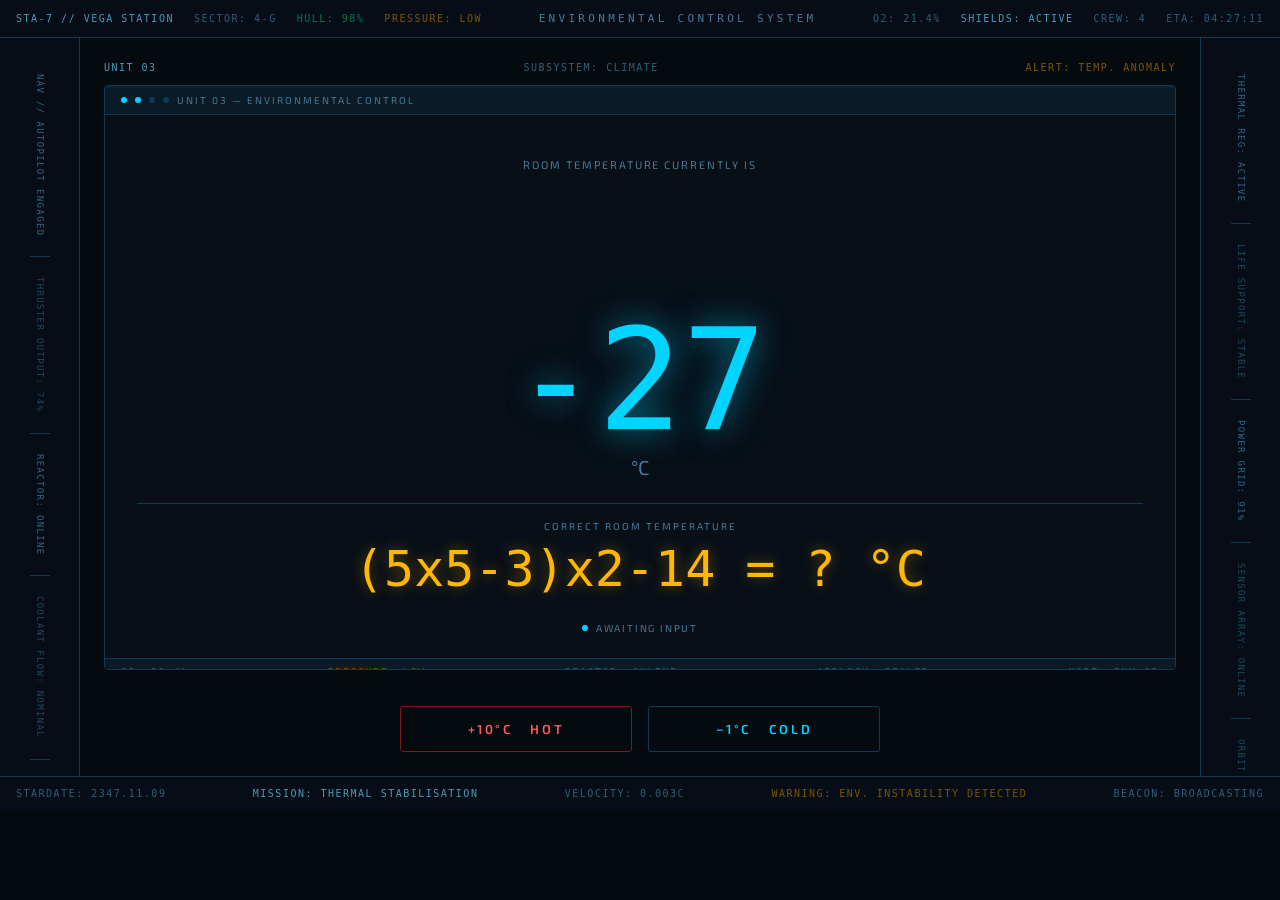
<file: Ny mappe/index.html>
<!DOCTYPE html>
<html lang="en">
<head>
    <meta charset="UTF-8">
    <meta name="viewport" content="width=device-width, initial-scale=1.0">
    <title>Temperature Control Gauge</title>
    <link rel="stylesheet" href="style.css">
    <script src="script.js" defer></script>
</head>
<body>
<div class="scifi-wrap">

  <!-- TOP BAR -->
  <div class="top-bar">
    <div class="top-bar-left">
      <span class="hud-item active">STA-7 // Vega Station</span>
      <span class="hud-item">Sector: 4-G</span>
      <span class="hud-item ok">Hull: 98%</span>
      <span class="hud-item warn">Pressure: Low</span>
    </div>
    <div class="top-bar-center">Environmental Control System</div>
    <div class="top-bar-right">
      <span class="hud-item">O2: 21.4%</span>
      <span class="hud-item active">Shields: Active</span>
      <span class="hud-item">Crew: 4</span>
      <span class="hud-item">ETA: 04:27:11</span>
    </div>
  </div>

  <!-- LEFT SIDEBAR -->
  <div class="sidebar-left">
    <div class="sidebar-dot active"></div>
    <span class="sidebar-text bright">Nav // Autopilot engaged</span>
    <div class="sidebar-divider"></div>
    <span class="sidebar-text">Thruster output: 74%</span>
    <div class="sidebar-divider"></div>
    <span class="sidebar-text bright">Reactor: Online</span>
    <div class="sidebar-divider"></div>
    <span class="sidebar-text">Coolant flow: nominal</span>
    <div class="sidebar-divider"></div>
    <span class="sidebar-text">Airlock: Sealed</span>
    <div class="sidebar-divider"></div>
    <span class="sidebar-text bright">Comms: Open</span>
    <div class="sidebar-dot"></div>
  </div>

  <!-- MAIN CENTER -->
  <div class="main-center">
    <div class="hud-row">
      <span class="hud-item active">Unit 03</span>
      <span class="hud-item">Subsystem: Climate</span>
      <span class="hud-item warn">Alert: Temp. anomaly</span>
    </div>

    <div class="screen-frame">
      <div class="scan-line"></div>
      <div class="screen-header">
        <div class="screen-dot active"></div>
        <div class="screen-dot"></div>
        <div class="screen-dot"></div>
        <span class="screen-label-header">Unit 03 — Environmental Control</span>
      </div>
      <div class="screen-body">
        <p class="room-label">Room temperature currently is</p>
        <p id="display">-27</p>
        <p class="temp-unit">°C</p>
        <hr class="divider">
        <p class="formula-label">Correct room temperature</p>
        <h2 id="math">(5x5-3)x2-14 = ? °C</h2>
        <div class="status-row">
          <div class="status-dot"></div>
          <span class="status-text">Awaiting input</span>
        </div>
      </div>
      <div class="screen-footer">
        <span class="footer-item">O2: 21.4%</span>
        <span class="footer-item warn">Pressure: Low</span>
        <span class="footer-item">Reactor: Online</span>
        <span class="footer-item">Airlock: Sealed</span>
        <span class="footer-item">Node: ENV-03</span>
      </div>
    </div>

    <div class="btn-row">
      <button id="hot" onclick="changeTemp(10)">+10°C &nbsp; Hot</button>
      <button id="cold" onclick="changeTemp(-1)">−1°C &nbsp; Cold</button>
    </div>
  </div>

  <!-- RIGHT SIDEBAR -->
  <div class="sidebar-right">
    <div class="sidebar-dot active"></div>
    <span class="sidebar-text bright">Thermal reg: Active</span>
    <div class="sidebar-divider"></div>
    <span class="sidebar-text">Life support: Stable</span>
    <div class="sidebar-divider"></div>
    <span class="sidebar-text bright">Power grid: 91%</span>
    <div class="sidebar-divider"></div>
    <span class="sidebar-text">Sensor array: Online</span>
    <div class="sidebar-divider"></div>
    <span class="sidebar-text">Orbit decay: None</span>
    <div class="sidebar-divider"></div>
    <span class="sidebar-text bright">Docking: Disengaged</span>
    <div class="sidebar-dot"></div>
  </div>

  <!-- BOTTOM BAR -->
  <div class="bottom-bar">
    <span class="hud-item">Stardate: 2347.11.09</span>
    <span class="hud-item active">Mission: Thermal Stabilisation</span>
    <span class="hud-item">Velocity: 0.003c</span>
    <span class="hud-item warn">Warning: Env. instability detected</span>
    <span class="hud-item">Beacon: Broadcasting</span>
  </div>

</div>

<!-- MODAL -->
<div class="overlay" id="modal-overlay">
  <div class="modal">
    <p class="modal-tag">[ System unlocked ]</p>
    <h2>Correct temperature reached</h2>
    <p>The system has unlocked. You may proceed.</p>
  </div>
</div>

</body>
</html>
</file>
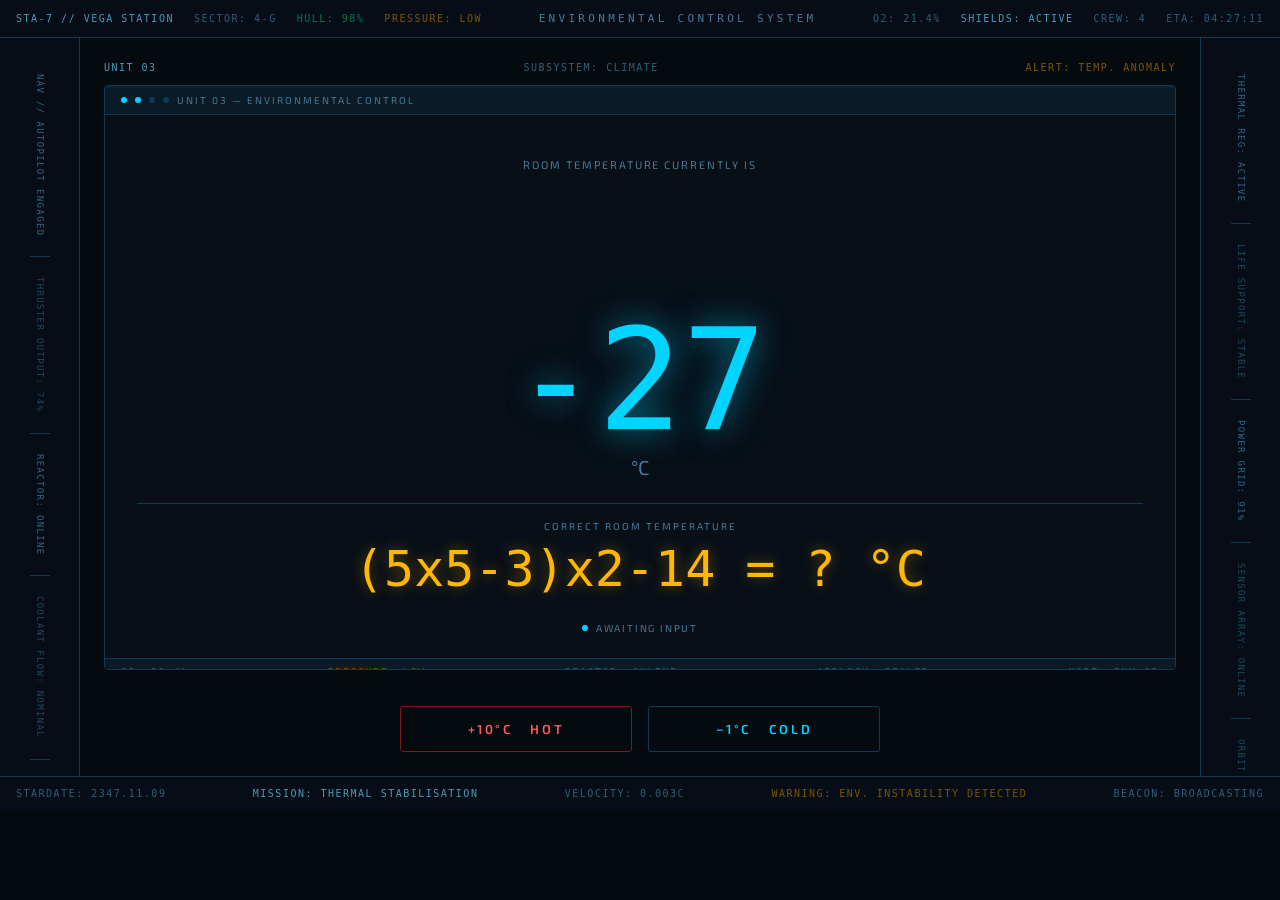
<file: Temperature Gauge/Website/index.html>
<!--This code is all AI generated 
Link to the AI conversation: https://claude.ai/share/09d8842f-a74d-4b06-8a81-d4d8f18ac9d1 -->

<!DOCTYPE html>
<html lang="en">
<head>
    <meta charset="UTF-8">
    <meta name="viewport" content="width=device-width, initial-scale=1.0">
    <title>Temperature Control Gauge</title>
    <link rel="stylesheet" href="style.css">
    <script src="script.js" defer></script>
</head>
<body>
<div class="scifi-wrap">

  <!-- TOP BAR -->
  <div class="top-bar">
    <div class="top-bar-left">
      <span class="hud-item active">STA-7 // Vega Station</span>
      <span class="hud-item">Sector: 4-G</span>
      <span class="hud-item ok">Hull: 98%</span>
      <span class="hud-item warn">Pressure: Low</span>
    </div>
    <div class="top-bar-center">Environmental Control System</div>
    <div class="top-bar-right">
      <span class="hud-item">O2: 21.4%</span>
      <span class="hud-item active">Shields: Active</span>
      <span class="hud-item">Crew: 4</span>
      <span class="hud-item">ETA: 04:27:11</span>
    </div>
  </div>

  <!-- LEFT SIDEBAR -->
  <div class="sidebar-left">
    <div class="sidebar-dot active"></div>
    <span class="sidebar-text bright">Nav // Autopilot engaged</span>
    <div class="sidebar-divider"></div>
    <span class="sidebar-text">Thruster output: 74%</span>
    <div class="sidebar-divider"></div>
    <span class="sidebar-text bright">Reactor: Online</span>
    <div class="sidebar-divider"></div>
    <span class="sidebar-text">Coolant flow: nominal</span>
    <div class="sidebar-divider"></div>
    <span class="sidebar-text">Airlock: Sealed</span>
    <div class="sidebar-divider"></div>
    <span class="sidebar-text bright">Comms: Open</span>
    <div class="sidebar-dot"></div>
  </div>

  <!-- MAIN CENTER -->
  <div class="main-center">
    <div class="hud-row">
      <span class="hud-item active">Unit 03</span>
      <span class="hud-item">Subsystem: Climate</span>
      <span class="hud-item warn">Alert: Temp. anomaly</span>
    </div>

    <div class="screen-frame">
      <div class="scan-line"></div>
      <div class="screen-header">
        <div class="screen-dot active"></div>
        <div class="screen-dot"></div>
        <div class="screen-dot"></div>
        <span class="screen-label-header">Unit 03 — Environmental Control</span>
      </div>
      <div class="screen-body">
        <p class="room-label">Room temperature currently is</p>
        <p id="display">-27</p>
        <p class="temp-unit">°C</p>
        <hr class="divider">
        <p class="formula-label">Correct room temperature</p>
        <h2 id="math">(5x5-3)x2-14 = ? °C</h2>
        <div class="status-row">
          <div class="status-dot"></div>
          <span class="status-text">Awaiting input</span>
        </div>
      </div>
      <div class="screen-footer">
        <span class="footer-item">O2: 21.4%</span>
        <span class="footer-item warn">Pressure: Low</span>
        <span class="footer-item">Reactor: Online</span>
        <span class="footer-item">Airlock: Sealed</span>
        <span class="footer-item">Node: ENV-03</span>
      </div>
    </div>

    <div class="btn-row">
      <button id="hot" onclick="changeTemp(10)">+10°C &nbsp; Hot</button>
      <button id="cold" onclick="changeTemp(-1)">−1°C &nbsp; Cold</button>
    </div>
  </div>

  <!-- RIGHT SIDEBAR -->
  <div class="sidebar-right">
    <div class="sidebar-dot active"></div>
    <span class="sidebar-text bright">Thermal reg: Active</span>
    <div class="sidebar-divider"></div>
    <span class="sidebar-text">Life support: Stable</span>
    <div class="sidebar-divider"></div>
    <span class="sidebar-text bright">Power grid: 91%</span>
    <div class="sidebar-divider"></div>
    <span class="sidebar-text">Sensor array: Online</span>
    <div class="sidebar-divider"></div>
    <span class="sidebar-text">Orbit decay: None</span>
    <div class="sidebar-divider"></div>
    <span class="sidebar-text bright">Docking: Disengaged</span>
    <div class="sidebar-dot"></div>
  </div>

  <!-- BOTTOM BAR -->
  <div class="bottom-bar">
    <span class="hud-item">Stardate: 2347.11.09</span>
    <span class="hud-item active">Mission: Thermal Stabilisation</span>
    <span class="hud-item">Velocity: 0.003c</span>
    <span class="hud-item warn">Warning: Env. instability detected</span>
    <span class="hud-item">Beacon: Broadcasting</span>
  </div>

</div>

<!-- MODAL -->
<div class="overlay" id="modal-overlay">
  <div class="modal">
    <p class="modal-tag">[ System unlocked ]</p>
    <h2>Correct temperature reached</h2>
    <p>The system has unlocked. You may proceed.</p>
  </div>
</div>

</body>
</html>
</file>
<file: Ny mappe/style.css>
@import url('https://fonts.googleapis.com/css2?family=Exo+2:ital,wght@0,100..900;1,100..900&family=Orbitron:wght@400..900&display=swap'); /*https://fonts.google.com/specimen/Exo+2*/
*, *::before, *::after {
    box-sizing: border-box;
}

html, body {
    height: 100%;
    margin: 0;
    background-color: #050a0f;
    color: #c8e8f8;
    font-family: 'Exo 2', sans-serif;
}

h1 {
    font-family: 'Orbitron', monospace;
    font-size: 13px;
    font-weight: 400;
    letter-spacing: 0.25em;
    color: #4a7a96;
    text-transform: uppercase;
    margin: 0 0 1rem;
}

.center {
    width: 100%;
    max-width: 1480px;
    display: flex;
    flex-direction: column;
    align-items: center;
}

/* --- screen frame --- */
.screen-frame {
    width: 100%;
    border: 1px solid #0e3a52;
    border-radius: 4px;
    background: #080f17;
    position: relative;
    overflow: hidden;
    margin-bottom: 1.5rem;
}

.screen-frame::before {
    content: '';
    position: absolute;
    left: 0; right: 0;
    height: 2px;
    background: rgba(0, 212, 255, 0.06);
    animation: scan 4s linear infinite;
    pointer-events: none;
    z-index: 1;
}

@keyframes scan {
    0%   { top: 0;    opacity: 0; }
    5%   { opacity: 1; }
    95%  { opacity: 1; }
    100% { top: 100%; opacity: 0; }
}

/* --- screen header bar --- */
.screen-header {
    background: #0a1a27;
    border-bottom: 1px solid #0e3a52;
    padding: 8px 16px;
    display: flex;
    align-items: center;
    gap: 8px;
    font-size: 10px;
    letter-spacing: 0.2em;
    color: #4a7a96;
    text-transform: uppercase;
}

.screen-header::before {
    content: '';
    display: inline-block;
    width: 6px; height: 6px;
    border-radius: 50%;
    background: #00d4ff;
}

/* --- screen body --- */
.screen-body {
    padding: 2rem 2rem 1.5rem;
    text-align: center;
}

/* --- formula / math --- */
#math {
    font-family: 'Share Tech Mono', monospace;
    font-size: 50px;
    font-weight: 400;
    color: #ffb700;
    text-shadow: 0 0 14px rgba(255, 183, 0, 0.4);
    margin: 0 0 0.4rem;
}

.screen-label {
    font-size: 11px;
    letter-spacing: 0.18em;
    color: #4a7a96;
    text-transform: uppercase;
    margin: 0 0 0.4rem;
    display: block;
}

/* --- temperature display --- */
#display {
    font-family: 'Share Tech Mono', monospace;
    font-size: clamp(80px, 14vw, 140px);
    color: #00d4ff;
    text-shadow: 0 0 30px rgba(0, 212, 255, 0.5), 0 0 60px rgba(0, 212, 255, 0.2);
    line-height: 1;
    margin-bottom: 4px;
}

.temp-unit {
    font-size: 20px;
    color: #4a7a96;
    margin: 0 0 1.5rem;
}

hr.divider {
    border: none;
    border-top: 1px solid #0e3a52;
    margin: 1rem 0;
}

/* --- status indicator --- */
.status-row {
    display: flex;
    gap: 8px;
    align-items: center;
    justify-content: center;
    margin-top: 1.5rem;
}

.status-dot {
    width: 6px; height: 6px;
    border-radius: 50%;
    background: #00d4ff;
    animation: blink 1.8s ease-in-out infinite;
}

@keyframes blink {
    0%, 100% { opacity: 1; }
    50%       { opacity: 0.2; }
}

.status-text {
    font-size: 10px;
    letter-spacing: 0.18em;
    color: #4a7a96;
    text-transform: uppercase;
}

/* --- buttons --- */
.btn-row {
    display: flex;
    gap: 16px;
    width: 100%;
    max-width: 480px;
}

#hot, #cold {
    flex: 1;
    padding: 14px 0;
    font-family: 'Exo 2', sans-serif;
    font-size: 13px;
    font-weight: 600;
    letter-spacing: 0.2em;
    text-transform: uppercase;
    border-radius: 3px;
    cursor: pointer;
    border: 1px solid;
    background: transparent;
    transition: background 0.15s;
}

#hot {
    color: #ff5c5c;
    border-color: #7a1a1a;
}
#hot:hover { background: rgba(255, 60, 60, 0.08); }

#cold {
    color: #00d4ff;
    border-color: #0e3a52;
}
#cold:hover { background: rgba(0, 212, 255, 0.06); }

/* ── MODAL ── */
.overlay {
    display: none;
    position: fixed;
    inset: 0;
    background: rgba(0, 0, 0, 0.75);
    align-items: center;
    justify-content: center;
    z-index: 10;
}

.overlay.visible { display: flex; }

.modal {
    background: #050e19;
    border: 1px solid #00d4ff;
    border-radius: 4px;
    padding: 4rem 4.5rem;
    max-width: 620px;
    text-align: center;
    box-shadow: 0 0 40px rgba(0, 212, 255, 0.15);
}

.modal-tag {
    font-size: 21px;
    letter-spacing: 0.25em;
    color: #00ff88;
    text-transform: uppercase;
    margin-bottom: 0.75rem;
}

.modal h2 {
    font-family: 'Share Tech Mono', monospace;
    font-size: 26px;
    font-weight: 400;
    color: #00ff88;
    text-shadow: 0 0 12px rgba(0, 255, 136, 0.4);
    margin-bottom: 0.5rem;
}

.modal p {
    font-size: 23px;
    color: #4a7a96;
    letter-spacing: 0.05em;
}

/* ── GRID LAYOUT ── */
.scifi-wrap {
    background: #050a0f;
    height: 90vh;
    font-family: 'Exo 2', sans-serif;
    color: #c8e8f8;
    display: grid;
    grid-template-rows: 38px 1fr 34px;
    grid-template-columns: 80px 1fr 80px;
}

/* ── TOP BAR ── */
.top-bar {
    grid-column: 1 / -1;
    grid-row: 1;
    background: #060d16;
    border-bottom: 1px solid #0e3a52;
    display: flex;
    align-items: center;
    justify-content: space-between;
    padding: 0 1rem;
}

.top-bar-left, .top-bar-right {
    display: flex;
    gap: 20px;
    align-items: center;
}

.top-bar-center {
    font-family: 'Share Tech Mono', monospace;
    font-size: 11px;
    letter-spacing: 0.3em;
    color: #4a7a96;
    text-transform: uppercase;
}

/* ── SIDEBARS ── */
.sidebar-left {
    grid-column: 1;
    grid-row: 2;
    border-right: 1px solid #0e3a52;
    background: #060d16;
    display: flex;
    flex-direction: column;
    align-items: center;
    padding: 16px 0;
    gap: 20px;
    overflow: hidden;
}

.sidebar-right {
    grid-column: 3;
    grid-row: 2;
    border-left: 1px solid #0e3a52;
    background: #060d16;
    display: flex;
    flex-direction: column;
    align-items: center;
    padding: 16px 0;
    gap: 20px;
    overflow: hidden;
}

.sidebar-text {
    font-family: 'Share Tech Mono', monospace;
    font-size: 9px;
    letter-spacing: 0.15em;
    color: #1e4a60;
    text-transform: uppercase;
    writing-mode: vertical-rl;
    white-space: nowrap;
}

.sidebar-text.bright { color: #2d6a86; }

.sidebar-divider {
    width: 20px;
    border: none;
    border-top: 1px solid #0e3a52;
}

.sidebar-dot {
    width: 5px;
    height: 5px;
    border-radius: 50%;
    background: #0e3a52;
}

.sidebar-dot.active {
    background: #00d4ff;
    box-shadow: 0 0 6px rgba(0, 212, 255, 0.5);
    animation: blink 2s ease-in-out infinite;
}

/* ── MAIN CENTER ── */
.main-center {
    grid-column: 2;
    grid-row: 2;
    display: flex;
    flex-direction: column;
    align-items: center;
    padding: 1.5rem;
    gap: 12px;
    overflow: hidden;
}

.hud-row {
    width: 100%;
    display: flex;
    justify-content: space-between;
}

/* ── SCREEN FRAME ── */


.screen-dot { width: 6px; height: 6px; border-radius: 50%; background: #0e3a52; }
.screen-dot.active { background: #00d4ff; }


.room-label {
    font-size: 11px;
    letter-spacing: 0.18em;
    color: #4a7a96;
    text-transform: uppercase;
    margin-bottom: 0.5rem;
}


.formula-label {
    font-size: 10px;
    letter-spacing: 0.2em;
    color: #4a7a96;
    text-transform: uppercase;
    margin-bottom: 0.5rem;
}

.screen-footer {
    background: #0a1a27;
    border-top: 1px solid #0e3a52;
    padding: 8px 16px;
    display: flex;
    justify-content: space-between;
    flex-shrink: 0;
}

.footer-item {
    font-family: 'Share Tech Mono', monospace;
    font-size: 10px;
    letter-spacing: 0.15em;
    color: #2d5f78;
    text-transform: uppercase;
}

.footer-item.warn { color: #7a5500; }


/* ── BOTTOM BAR ── */
.bottom-bar {
    grid-column: 1 / -1;
    grid-row: 3;
    background: #060d16;
    border-top: 1px solid #0e3a52;
    display: flex;
    align-items: center;
    justify-content: space-between;
    padding: 0 1rem;
}

/* ── HUD TEXT ── */
.hud-item {
    font-family: 'Share Tech Mono', monospace;
    font-size: 10px;
    letter-spacing: 0.15em;
    color: #2d5f78;
    text-transform: uppercase;
}

.hud-item.active { color: #4a9ab8; }
.hud-item.warn   { color: #7a5500; }
.hud-item.ok     { color: #007a4a; }
</file>
<file: Temperature Gauge/Website/style.css>
/* This code is all AI generated
 Link to the AI conversation: https://claude.ai/share/09d8842f-a74d-4b06-8a81-d4d8f18ac9d1 */
 
 @import url('https://fonts.googleapis.com/css2?family=Exo+2:ital,wght@0,100..900;1,100..900&family=Orbitron:wght@400..900&display=swap'); /*https://fonts.google.com/specimen/Exo+2*/
*, *::before, *::after {
    box-sizing: border-box;
}

html, body {
    height: 100%;
    margin: 0;
    background-color: #050a0f;
    color: #c8e8f8;
    font-family: 'Exo 2', sans-serif;
}

h1 {
    font-family: 'Orbitron', monospace;
    font-size: 13px;
    font-weight: 400;
    letter-spacing: 0.25em;
    color: #4a7a96;
    text-transform: uppercase;
    margin: 0 0 1rem;
}

.center {
    width: 100%;
    max-width: 1480px;
    display: flex;
    flex-direction: column;
    align-items: center;
}

/* --- screen frame --- */
.screen-frame {
    width: 100%;
    border: 1px solid #0e3a52;
    border-radius: 4px;
    background: #080f17;
    position: relative;
    overflow: hidden;
    margin-bottom: 1.5rem;
}

.screen-frame::before {
    content: '';
    position: absolute;
    left: 0; right: 0;
    height: 2px;
    background: rgba(0, 212, 255, 0.06);
    animation: scan 4s linear infinite;
    pointer-events: none;
    z-index: 1;
}

@keyframes scan {
    0%   { top: 0;    opacity: 0; }
    5%   { opacity: 1; }
    95%  { opacity: 1; }
    100% { top: 100%; opacity: 0; }
}

/* --- screen header bar --- */
.screen-header {
    background: #0a1a27;
    border-bottom: 1px solid #0e3a52;
    padding: 8px 16px;
    display: flex;
    align-items: center;
    gap: 8px;
    font-size: 10px;
    letter-spacing: 0.2em;
    color: #4a7a96;
    text-transform: uppercase;
}

.screen-header::before {
    content: '';
    display: inline-block;
    width: 6px; height: 6px;
    border-radius: 50%;
    background: #00d4ff;
}

/* --- screen body --- */
.screen-body {
    padding: 2rem 2rem 1.5rem;
    text-align: center;
}

/* --- formula / math --- */
#math {
    font-family: 'Share Tech Mono', monospace;
    font-size: 50px;
    font-weight: 400;
    color: #ffb700;
    text-shadow: 0 0 14px rgba(255, 183, 0, 0.4);
    margin: 0 0 0.4rem;
}

.screen-label {
    font-size: 11px;
    letter-spacing: 0.18em;
    color: #4a7a96;
    text-transform: uppercase;
    margin: 0 0 0.4rem;
    display: block;
}

/* --- temperature display --- */
#display {
    font-family: 'Share Tech Mono', monospace;
    font-size: clamp(80px, 14vw, 140px);
    color: #00d4ff;
    text-shadow: 0 0 30px rgba(0, 212, 255, 0.5), 0 0 60px rgba(0, 212, 255, 0.2);
    line-height: 1;
    margin-bottom: 4px;
}

.temp-unit {
    font-size: 20px;
    color: #4a7a96;
    margin: 0 0 1.5rem;
}

hr.divider {
    border: none;
    border-top: 1px solid #0e3a52;
    margin: 1rem 0;
}

/* --- status indicator --- */
.status-row {
    display: flex;
    gap: 8px;
    align-items: center;
    justify-content: center;
    margin-top: 1.5rem;
}

.status-dot {
    width: 6px; height: 6px;
    border-radius: 50%;
    background: #00d4ff;
    animation: blink 1.8s ease-in-out infinite;
}

@keyframes blink {
    0%, 100% { opacity: 1; }
    50%       { opacity: 0.2; }
}

.status-text {
    font-size: 10px;
    letter-spacing: 0.18em;
    color: #4a7a96;
    text-transform: uppercase;
}

/* --- buttons --- */
.btn-row {
    display: flex;
    gap: 16px;
    width: 100%;
    max-width: 480px;
}

#hot, #cold {
    flex: 1;
    padding: 14px 0;
    font-family: 'Exo 2', sans-serif;
    font-size: 13px;
    font-weight: 600;
    letter-spacing: 0.2em;
    text-transform: uppercase;
    border-radius: 3px;
    cursor: pointer;
    border: 1px solid;
    background: transparent;
    transition: background 0.15s;
}

#hot {
    color: #ff5c5c;
    border-color: #7a1a1a;
}
#hot:hover { background: rgba(255, 60, 60, 0.08); }

#cold {
    color: #00d4ff;
    border-color: #0e3a52;
}
#cold:hover { background: rgba(0, 212, 255, 0.06); }

/* ── MODAL ── */
.overlay {
    display: none;
    position: fixed;
    inset: 0;
    background: rgba(0, 0, 0, 0.75);
    align-items: center;
    justify-content: center;
    z-index: 10;
}

.overlay.visible { display: flex; }

.modal {
    background: #050e19;
    border: 1px solid #00d4ff;
    border-radius: 4px;
    padding: 4rem 4.5rem;
    max-width: 620px;
    text-align: center;
    box-shadow: 0 0 40px rgba(0, 212, 255, 0.15);
}

.modal-tag {
    font-size: 21px;
    letter-spacing: 0.25em;
    color: #00ff88;
    text-transform: uppercase;
    margin-bottom: 0.75rem;
}

.modal h2 {
    font-family: 'Share Tech Mono', monospace;
    font-size: 26px;
    font-weight: 400;
    color: #00ff88;
    text-shadow: 0 0 12px rgba(0, 255, 136, 0.4);
    margin-bottom: 0.5rem;
}

.modal p {
    font-size: 23px;
    color: #4a7a96;
    letter-spacing: 0.05em;
}

/* ── GRID LAYOUT ── */
.scifi-wrap {
    background: #050a0f;
    height: 90vh;
    font-family: 'Exo 2', sans-serif;
    color: #c8e8f8;
    display: grid;
    grid-template-rows: 38px 1fr 34px;
    grid-template-columns: 80px 1fr 80px;
}

/* ── TOP BAR ── */
.top-bar {
    grid-column: 1 / -1;
    grid-row: 1;
    background: #060d16;
    border-bottom: 1px solid #0e3a52;
    display: flex;
    align-items: center;
    justify-content: space-between;
    padding: 0 1rem;
}

.top-bar-left, .top-bar-right {
    display: flex;
    gap: 20px;
    align-items: center;
}

.top-bar-center {
    font-family: 'Share Tech Mono', monospace;
    font-size: 11px;
    letter-spacing: 0.3em;
    color: #4a7a96;
    text-transform: uppercase;
}

/* ── SIDEBARS ── */
.sidebar-left {
    grid-column: 1;
    grid-row: 2;
    border-right: 1px solid #0e3a52;
    background: #060d16;
    display: flex;
    flex-direction: column;
    align-items: center;
    padding: 16px 0;
    gap: 20px;
    overflow: hidden;
}

.sidebar-right {
    grid-column: 3;
    grid-row: 2;
    border-left: 1px solid #0e3a52;
    background: #060d16;
    display: flex;
    flex-direction: column;
    align-items: center;
    padding: 16px 0;
    gap: 20px;
    overflow: hidden;
}

.sidebar-text {
    font-family: 'Share Tech Mono', monospace;
    font-size: 9px;
    letter-spacing: 0.15em;
    color: #1e4a60;
    text-transform: uppercase;
    writing-mode: vertical-rl;
    white-space: nowrap;
}

.sidebar-text.bright { color: #2d6a86; }

.sidebar-divider {
    width: 20px;
    border: none;
    border-top: 1px solid #0e3a52;
}

.sidebar-dot {
    width: 5px;
    height: 5px;
    border-radius: 50%;
    background: #0e3a52;
}

.sidebar-dot.active {
    background: #00d4ff;
    box-shadow: 0 0 6px rgba(0, 212, 255, 0.5);
    animation: blink 2s ease-in-out infinite;
}

/* ── MAIN CENTER ── */
.main-center {
    grid-column: 2;
    grid-row: 2;
    display: flex;
    flex-direction: column;
    align-items: center;
    padding: 1.5rem;
    gap: 12px;
    overflow: hidden;
}

.hud-row {
    width: 100%;
    display: flex;
    justify-content: space-between;
}

/* ── SCREEN FRAME ── */


.screen-dot { width: 6px; height: 6px; border-radius: 50%; background: #0e3a52; }
.screen-dot.active { background: #00d4ff; }


.room-label {
    font-size: 11px;
    letter-spacing: 0.18em;
    color: #4a7a96;
    text-transform: uppercase;
    margin-bottom: 0.5rem;
}


.formula-label {
    font-size: 10px;
    letter-spacing: 0.2em;
    color: #4a7a96;
    text-transform: uppercase;
    margin-bottom: 0.5rem;
}

.screen-footer {
    background: #0a1a27;
    border-top: 1px solid #0e3a52;
    padding: 8px 16px;
    display: flex;
    justify-content: space-between;
    flex-shrink: 0;
}

.footer-item {
    font-family: 'Share Tech Mono', monospace;
    font-size: 10px;
    letter-spacing: 0.15em;
    color: #2d5f78;
    text-transform: uppercase;
}

.footer-item.warn { color: #7a5500; }


/* ── BOTTOM BAR ── */
.bottom-bar {
    grid-column: 1 / -1;
    grid-row: 3;
    background: #060d16;
    border-top: 1px solid #0e3a52;
    display: flex;
    align-items: center;
    justify-content: space-between;
    padding: 0 1rem;
}

/* ── HUD TEXT ── */
.hud-item {
    font-family: 'Share Tech Mono', monospace;
    font-size: 10px;
    letter-spacing: 0.15em;
    color: #2d5f78;
    text-transform: uppercase;
}

.hud-item.active { color: #4a9ab8; }
.hud-item.warn   { color: #7a5500; }
.hud-item.ok     { color: #007a4a; }
</file>
